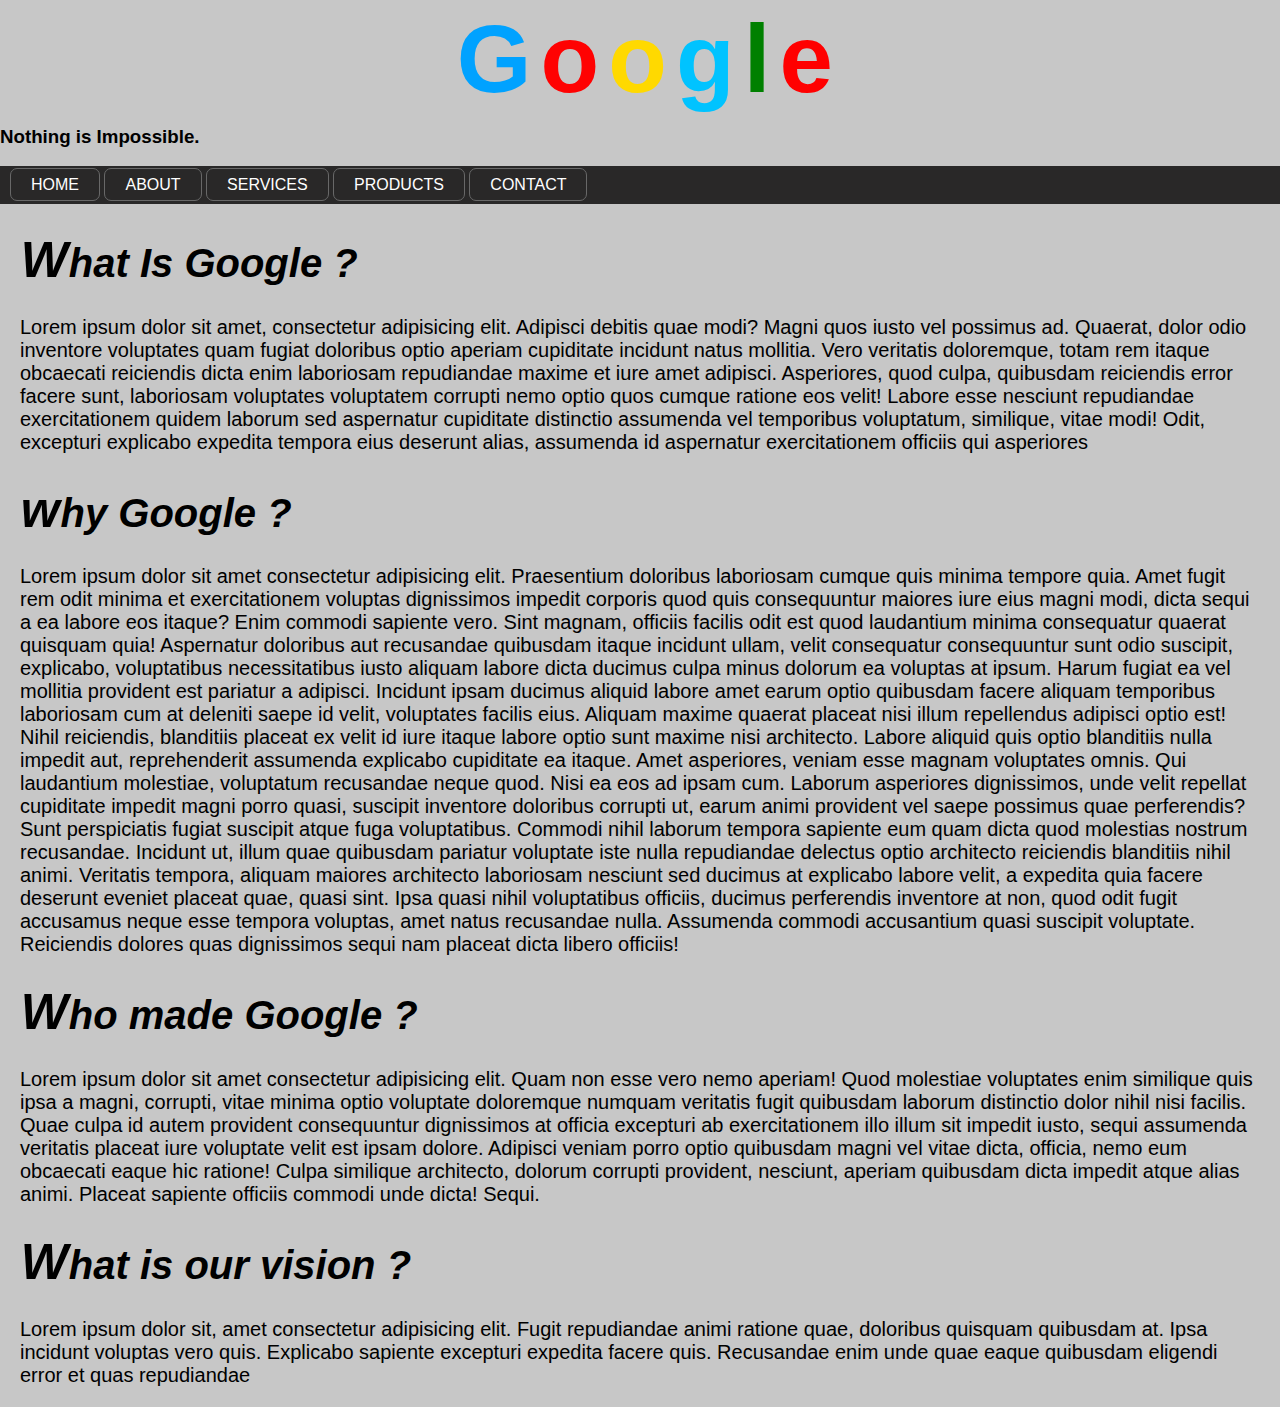
<file: about.html>
<!DOCTYPE html>
<html lang="en">
<head>
    <meta charset="UTF-8">
    <meta name="viewport" content="width=device-width, initial-scale=1.0">
    <title>Google India About Page</title>
    <link rel="stylesheet" href="main.css">
</head>
<body>
    <div class="google">
        <h1 aria-label="Google">
            <span id="G">G</span>
            <span id="O">o</span>
            <span id="o">o</span>
            <span id="g">g</span>
            <span id="l">l</span>
            <span id="e">e</span>
        </h1>
    </div>
    <h3>Nothing is Impossible.</h3>
    <nav class="nav">
        <ul">
            <li><a href="homepage.html">HOME</li></a>
            <li><a href="about.html">ABOUT</li></a>
            <li><a href="#">SERVICES</li></a>
            <li><a href="#">PRODUCTS</li></a>
            <li><a href="#">CONTACT</li></a>
        </ul>        
    </nav>

    <div class="txtbdy">

        <div >
            <h1>What Is Google ?</h1>
            <p>Lorem ipsum dolor sit amet, consectetur adipisicing elit. Adipisci debitis quae modi? Magni quos iusto vel possimus ad. Quaerat, dolor odio inventore voluptates quam fugiat doloribus optio aperiam cupiditate incidunt natus mollitia. Vero veritatis doloremque, totam rem itaque obcaecati reiciendis dicta enim laboriosam repudiandae maxime et iure amet adipisci. Asperiores, quod culpa, quibusdam reiciendis error facere sunt, laboriosam voluptates voluptatem corrupti nemo optio quos cumque ratione eos velit! Labore esse nesciunt repudiandae exercitationem quidem laborum sed aspernatur cupiditate distinctio assumenda vel temporibus voluptatum, similique, vitae modi! Odit, excepturi explicabo expedita tempora eius deserunt alias, assumenda id aspernatur exercitationem officiis qui asperiores </p>
        </div>
        <div>
            <h1>why Google ?</h1>
            <p>Lorem ipsum dolor sit amet consectetur adipisicing elit. Praesentium doloribus laboriosam cumque quis minima tempore quia. Amet fugit rem odit minima et exercitationem voluptas dignissimos impedit corporis quod quis consequuntur maiores iure eius magni modi, dicta sequi a ea labore eos itaque? Enim commodi sapiente vero. Sint magnam, officiis facilis odit est quod laudantium minima consequatur quaerat quisquam quia! Aspernatur doloribus aut recusandae quibusdam itaque incidunt ullam, velit consequatur consequuntur sunt odio suscipit, explicabo, voluptatibus necessitatibus iusto aliquam labore dicta ducimus culpa minus dolorum ea voluptas at ipsum. Harum fugiat ea vel mollitia provident est pariatur a adipisci. Incidunt ipsam ducimus aliquid labore amet earum optio quibusdam facere aliquam temporibus laboriosam cum at deleniti saepe id velit, voluptates facilis eius. Aliquam maxime quaerat placeat nisi illum repellendus adipisci optio est! Nihil reiciendis, blanditiis placeat ex velit id iure itaque labore optio sunt maxime nisi architecto. Labore aliquid quis optio blanditiis nulla impedit aut, reprehenderit assumenda explicabo cupiditate ea itaque. Amet asperiores, veniam esse magnam voluptates omnis. Qui laudantium molestiae, voluptatum recusandae neque quod. Nisi ea eos ad ipsam cum. Laborum asperiores dignissimos, unde velit repellat cupiditate impedit magni porro quasi, suscipit inventore doloribus corrupti ut, earum animi provident vel saepe possimus quae perferendis? Sunt perspiciatis fugiat suscipit atque fuga voluptatibus. Commodi nihil laborum tempora sapiente eum quam dicta quod molestias nostrum recusandae. Incidunt ut, illum quae quibusdam pariatur voluptate iste nulla repudiandae delectus optio architecto reiciendis blanditiis nihil animi. Veritatis tempora, aliquam maiores architecto laboriosam nesciunt sed ducimus at explicabo labore velit, a expedita quia facere deserunt eveniet placeat quae, quasi sint. Ipsa quasi nihil voluptatibus officiis, ducimus perferendis inventore at non, quod odit fugit accusamus neque esse tempora voluptas, amet natus recusandae nulla. Assumenda commodi accusantium quasi suscipit voluptate. Reiciendis dolores quas dignissimos sequi nam placeat dicta libero officiis!</p>
        </div>
        <div>
            <h1>Who made Google ?</h1>
            <p>Lorem ipsum dolor sit amet consectetur adipisicing elit. Quam non esse vero nemo aperiam! Quod molestiae voluptates enim similique quis ipsa a magni, corrupti, vitae minima optio voluptate doloremque numquam veritatis fugit quibusdam laborum distinctio dolor nihil nisi facilis. Quae culpa id autem provident consequuntur dignissimos at officia excepturi ab exercitationem illo illum sit impedit iusto, sequi assumenda veritatis placeat iure voluptate velit est ipsam dolore. Adipisci veniam porro optio quibusdam magni vel vitae dicta, officia, nemo eum obcaecati eaque hic ratione! Culpa similique architecto, dolorum corrupti provident, nesciunt, aperiam quibusdam dicta impedit atque alias animi. Placeat sapiente officiis commodi unde dicta! Sequi.</p>
        </div>
        <div>
            <h1>What is our vision ?</h1>
            <p>Lorem ipsum dolor sit, amet consectetur adipisicing elit. Fugit repudiandae animi ratione quae, doloribus quisquam quibusdam at. Ipsa incidunt voluptas vero quis. Explicabo sapiente excepturi expedita facere quis. Recusandae enim unde quae eaque quibusdam eligendi error et quas repudiandae <aliquam class=""></aliquam></p>
        </div>
    </div>
</body>
</html>
</file>
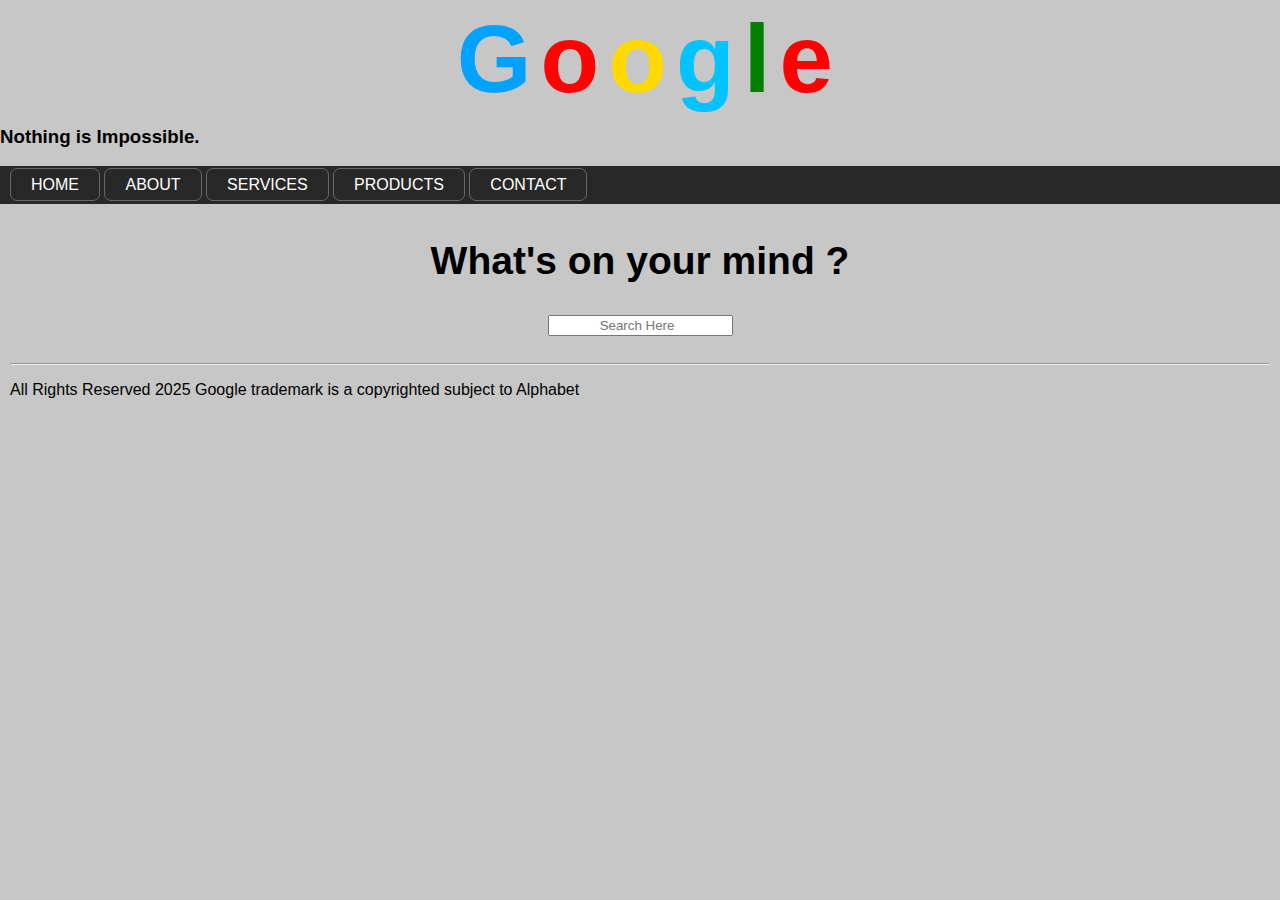
<file: homepage.html>
<!DOCTYPE html>
<html lang="en">
<head>
    <meta charset="UTF-8">
    <meta name="viewport" content="width=device-width, initial-scale=1.0">
    <title>Google India</title>
    <link rel="stylesheet" href="main.css">
</head>
<body>
    <div class="google">
        <h1 aria-label="Google">
            <span id="G">G</span>
            <span id="O">o</span>
            <span id="o">o</span>
            <span id="g">g</span>
            <span id="l">l</span>
            <span id="e">e</span>
        </h1>
    </div>
    <h3>Nothing is Impossible.</h3>
    <nav class="nav">
        <ul">
            <li><a href="#">HOME</li></a>
            <li><a href="about.html">ABOUT</li></a>
            <li><a href="#">SERVICES</li></a>
            <li><a href="#">PRODUCTS</li></a>
            <li><a href="#">CONTACT</li></a>
            
        </ul>        
    </nav>
    <div class="body">
        <div class="sbar">
            <h6>What's on your mind ?</h6>
            <div>
                <input type="comment" placeholder="             Search Here">
            </div>
        </div>
        <br>
        <hr>
       <p>All Rights Reserved 2025 
        Google trademark is a copyrighted subject to Alphabet 
       </p>

    </div>
    </body>
</html>
</file>
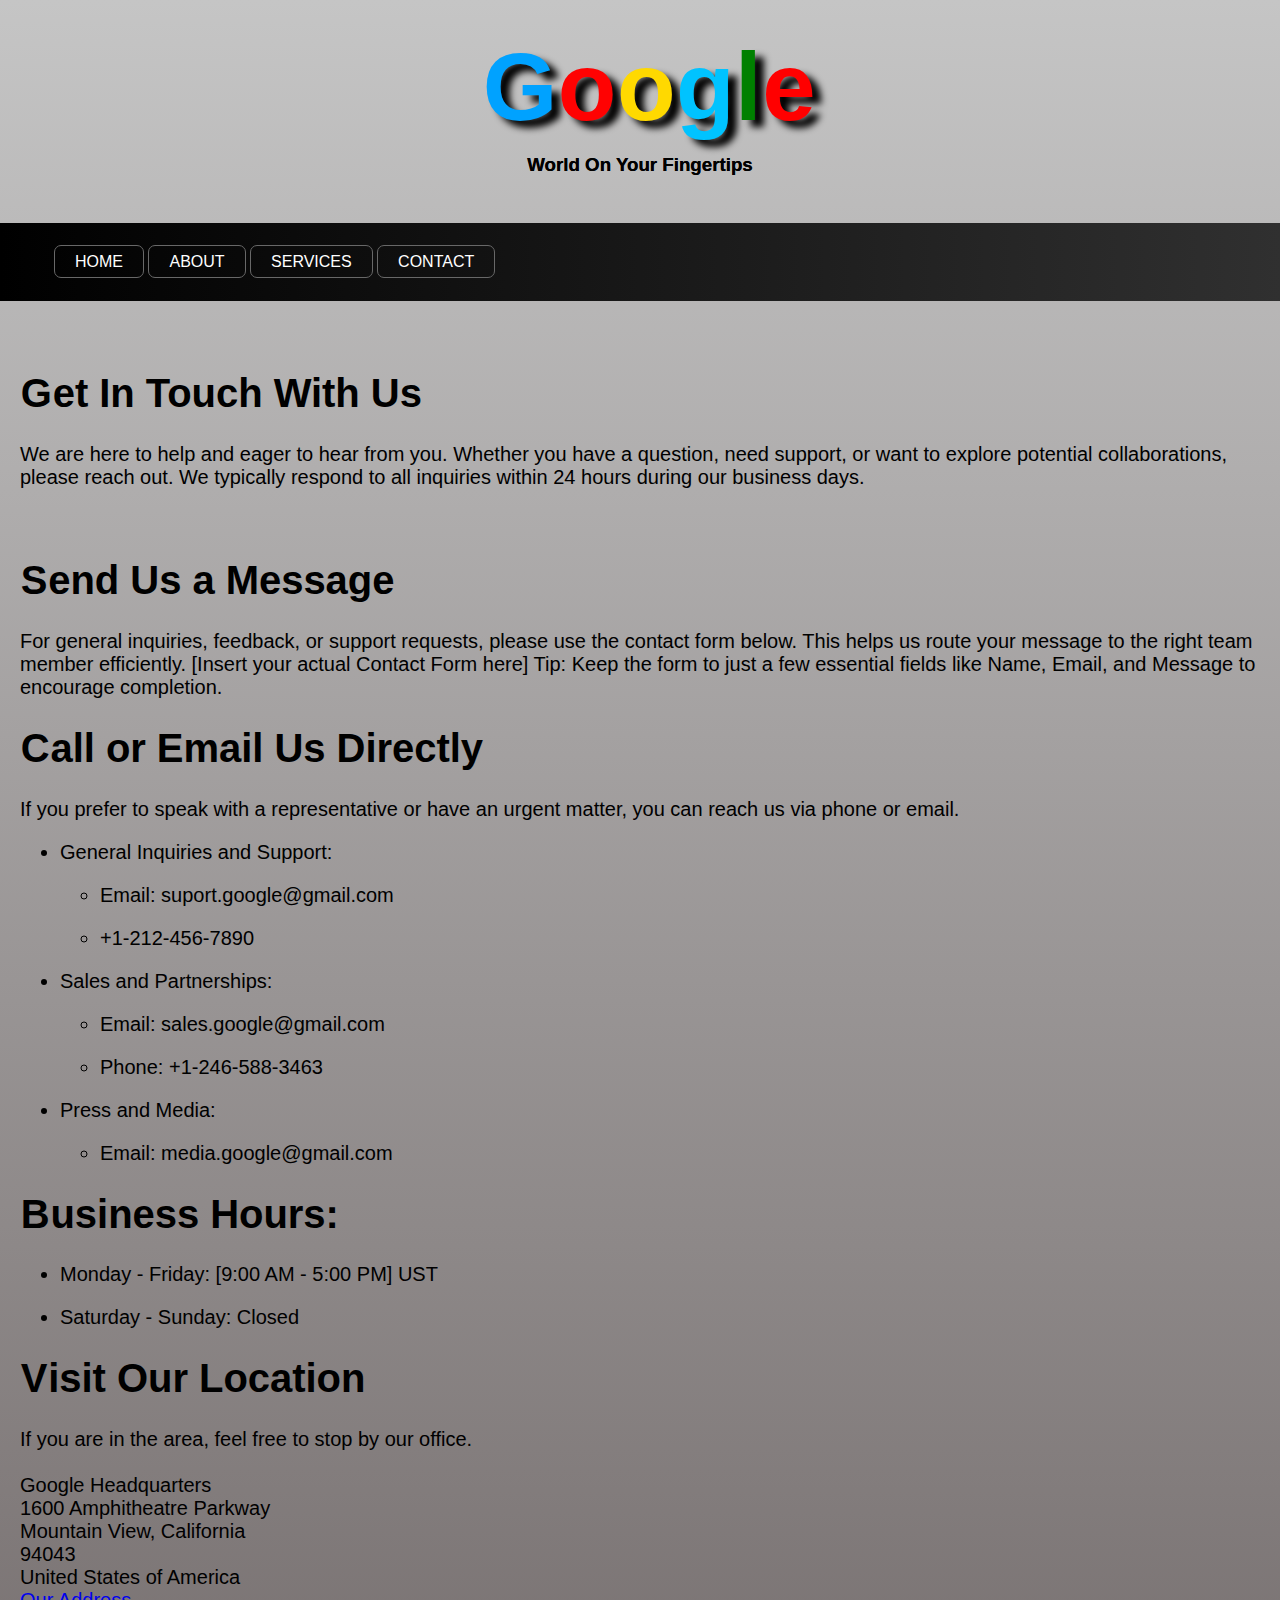
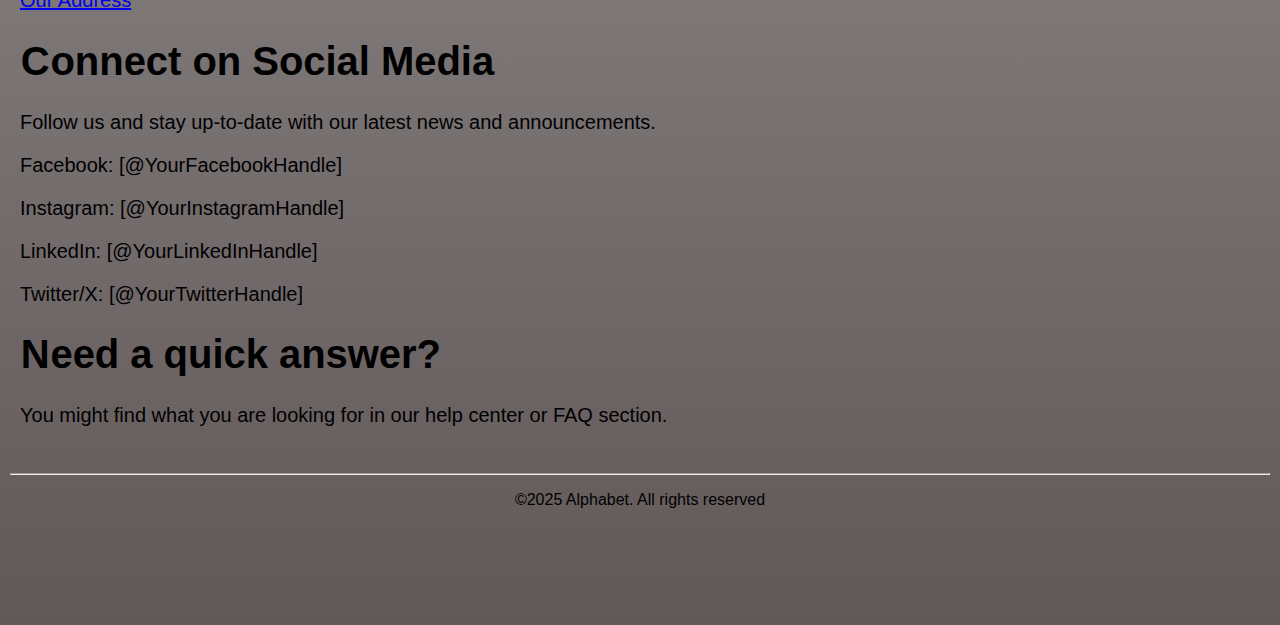
<file: Google/contact.html>
<!DOCTYPE html>
<html lang="en">
<head>
    <meta charset="UTF-8">
    <meta name="viewport" content="width=device-width, initial-scale=1.0">
    <title>Google India</title>
    <link rel="stylesheet" href="main.css">
    <link rel="preconnect" href="https://fonts.googleapis.com">
    <link rel="preconnect" href="https://fonts.gstatic.com" crossorigin>
    <link href="https://fonts.googleapis.com/css2?family=Baloo+Bhai+2:wght@400..800&family=Lexend+Mega:wght@100..900&display=swap" rel="stylesheet">
</head>
<body>
    <div class="google">
        <h1 class="googleltr">
            <span id="G">G</span>
            <span id="O">o</span>
            <span id="o">o</span>
            <span id="g">g</span>
            <span id="l">l</span>
            <span id="e">e</span>
        </h1>
        <h3>World On Your Fingertips</h3>
    </div>
    <nav class="nav">
        <ul class="navbox">
            <li><a href="#">HOME</li></a>
            <li><a href="about.html">ABOUT</li></a>
            <li><a href="services.html">SERVICES</li></a>
            <li><a href="contact.html">CONTACT</li></a>
        </ul>        
    </nav>
    
    
    <div class="txtbdy">
        <br>
        <h1>Get In Touch With Us</h1>
        <p>We are here to help and eager to hear from you. Whether you have a question, need support, or want to explore potential collaborations, please reach out. We typically respond to all inquiries within 24 hours during our business days.</p>
        <br>
        <h1>Send Us a Message</h1>
        <p>For general inquiries, feedback, or support requests, please use the contact form below. This helps us route your message to the right team member efficiently.
        [Insert your actual Contact Form here]
        Tip: Keep the form to just a few essential fields like Name, Email, and Message to encourage completion.</p>
        <h1>Call or Email Us Directly</h1>   
        <p>If you prefer to speak with a representative or have an urgent matter, you can reach us via phone or email.</p>
        <ul>
            <li>
                <p>General Inquiries and Support:</p>
                    <ul>
                    <li>
                        <p>Email: suport.google@gmail.com</p>
                    </li>
                    <li>
                        <p>+1-212-456-7890</p>
                    </li>
                </ul>
            </li>
            <li>
                <p>Sales and Partnerships:</p>
                <ul>
                    <li>
                        <p>Email: sales.google@gmail.com</p>
                    </li>
                    <li>
                        <p>Phone: +1-246-588-3463</p>
                    </li>
                </ul>
            </li>
            <li>
                <p> Press and Media:</p>
                <ul>
                    <li>
                        <p>Email: media.google@gmail.com</p>
                    </li>
                </ul>
            </li>
        </ul>
        <h1>Business Hours:</h1>
        <ul>
            <li>
                <p>Monday - Friday: [9:00 AM - 5:00 PM] UST</p>
            </li>
        </ul>
        <ul>
            <li>
                <p>Saturday - Sunday: Closed</p>
            </li>
        </ul>
        <h1>Visit Our Location</h1>
        <p>If you are in the area, feel free to stop by our office.
        <br>
        <br>
        Google Headquarters
        <br>
        1600 Amphitheatre Parkway 
        <br>
        Mountain View, California
        <br>
        94043
        <br>
        United States of America
        <br>
        <a href=" https://www.google.com/maps/search/?api=1&query=Googleplex+1600+Amphitheatre+Parkway,+Mountain+View,+CA+94043 " target="_blank">Our Address</a></p>
        
        <h1>Connect on Social Media</h1>
        <p>Follow us and stay up-to-date with our latest news and announcements.</p>
        <p>Facebook: [@YourFacebookHandle]</p>
        <p>Instagram: [@YourInstagramHandle]</p>
        <p>LinkedIn: [@YourLinkedInHandle]</p>
        <p>Twitter/X: [@YourTwitterHandle]</p>
        <h1>Need a quick answer?</h1>
        <p>You might find what you are looking for in our help center or FAQ section.
        </p>
        



    </div>
    <div class="cpyright">
        <br>
        <hr>
       <p>©2025 Alphabet. All rights reserved</p>   
       <br>
       <br>
       <br>
       <br>
       <br>
    </div>
    </body>
</html>
</file>
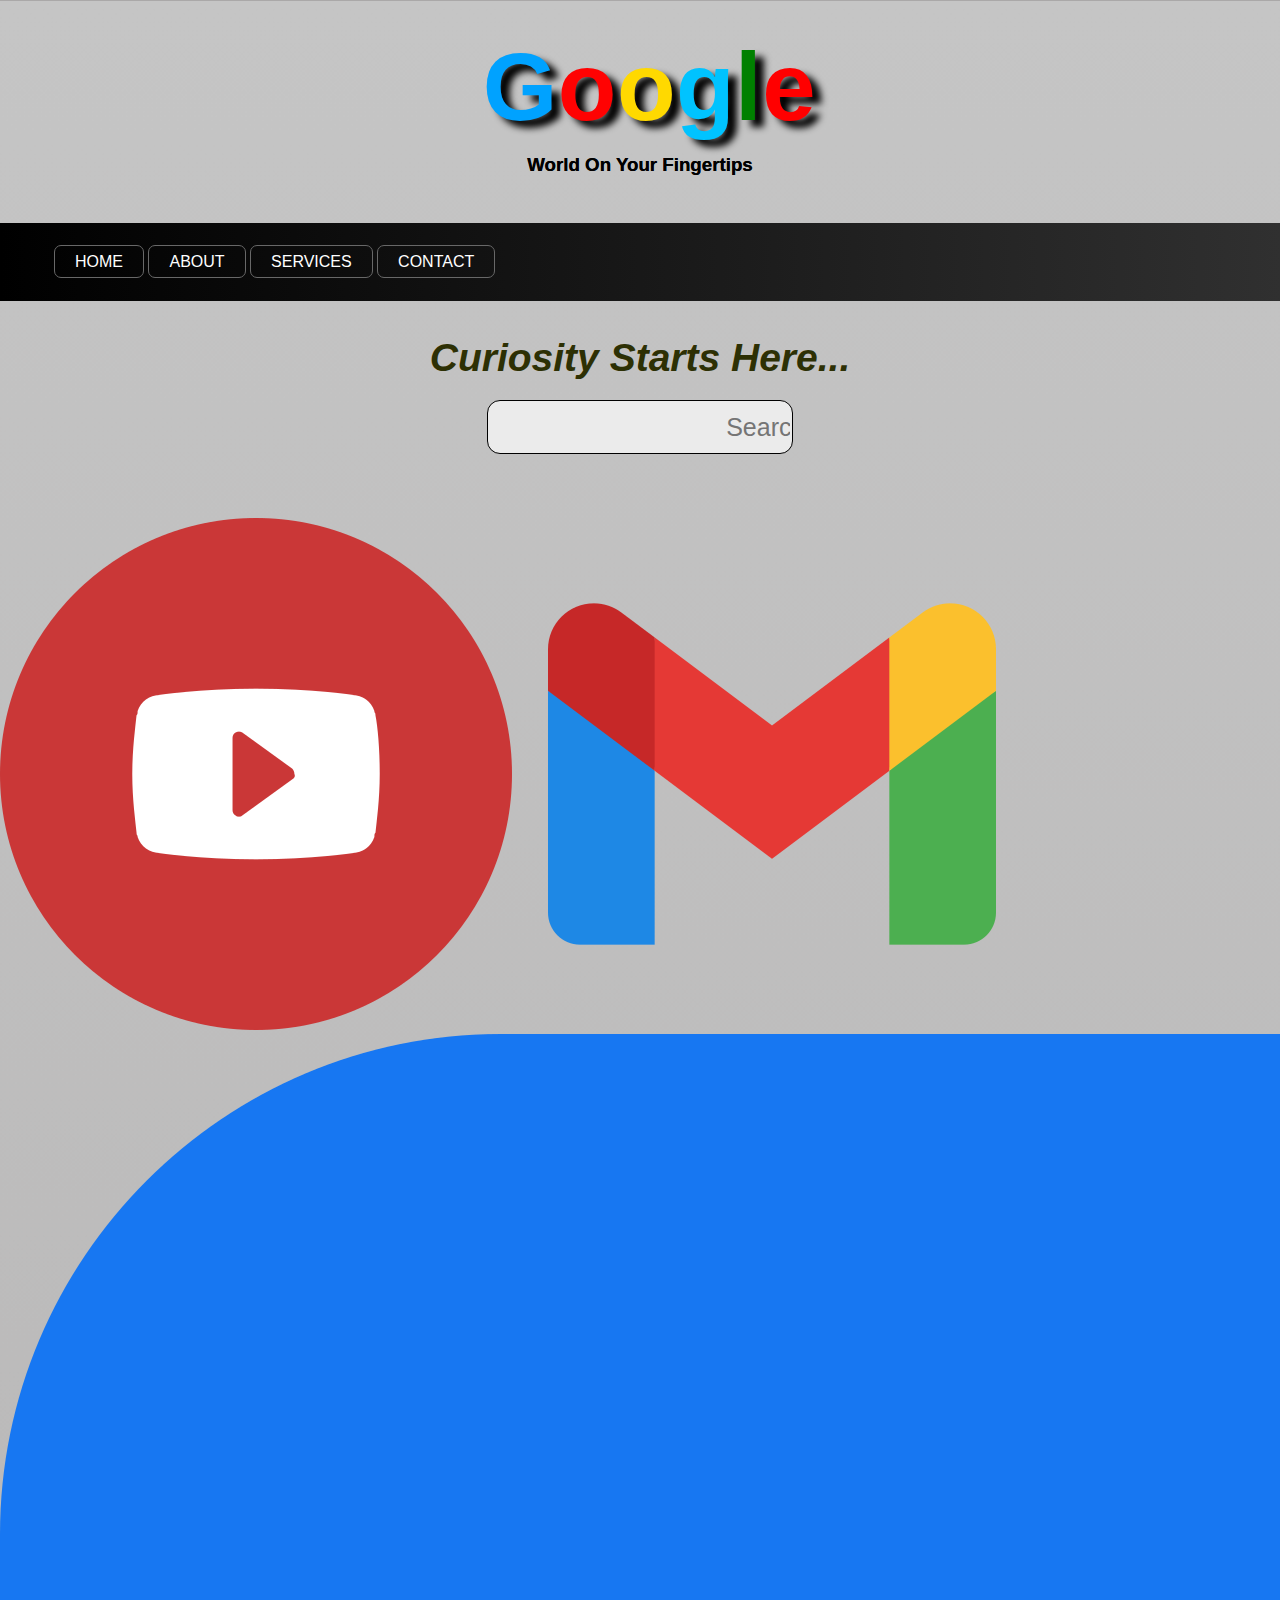
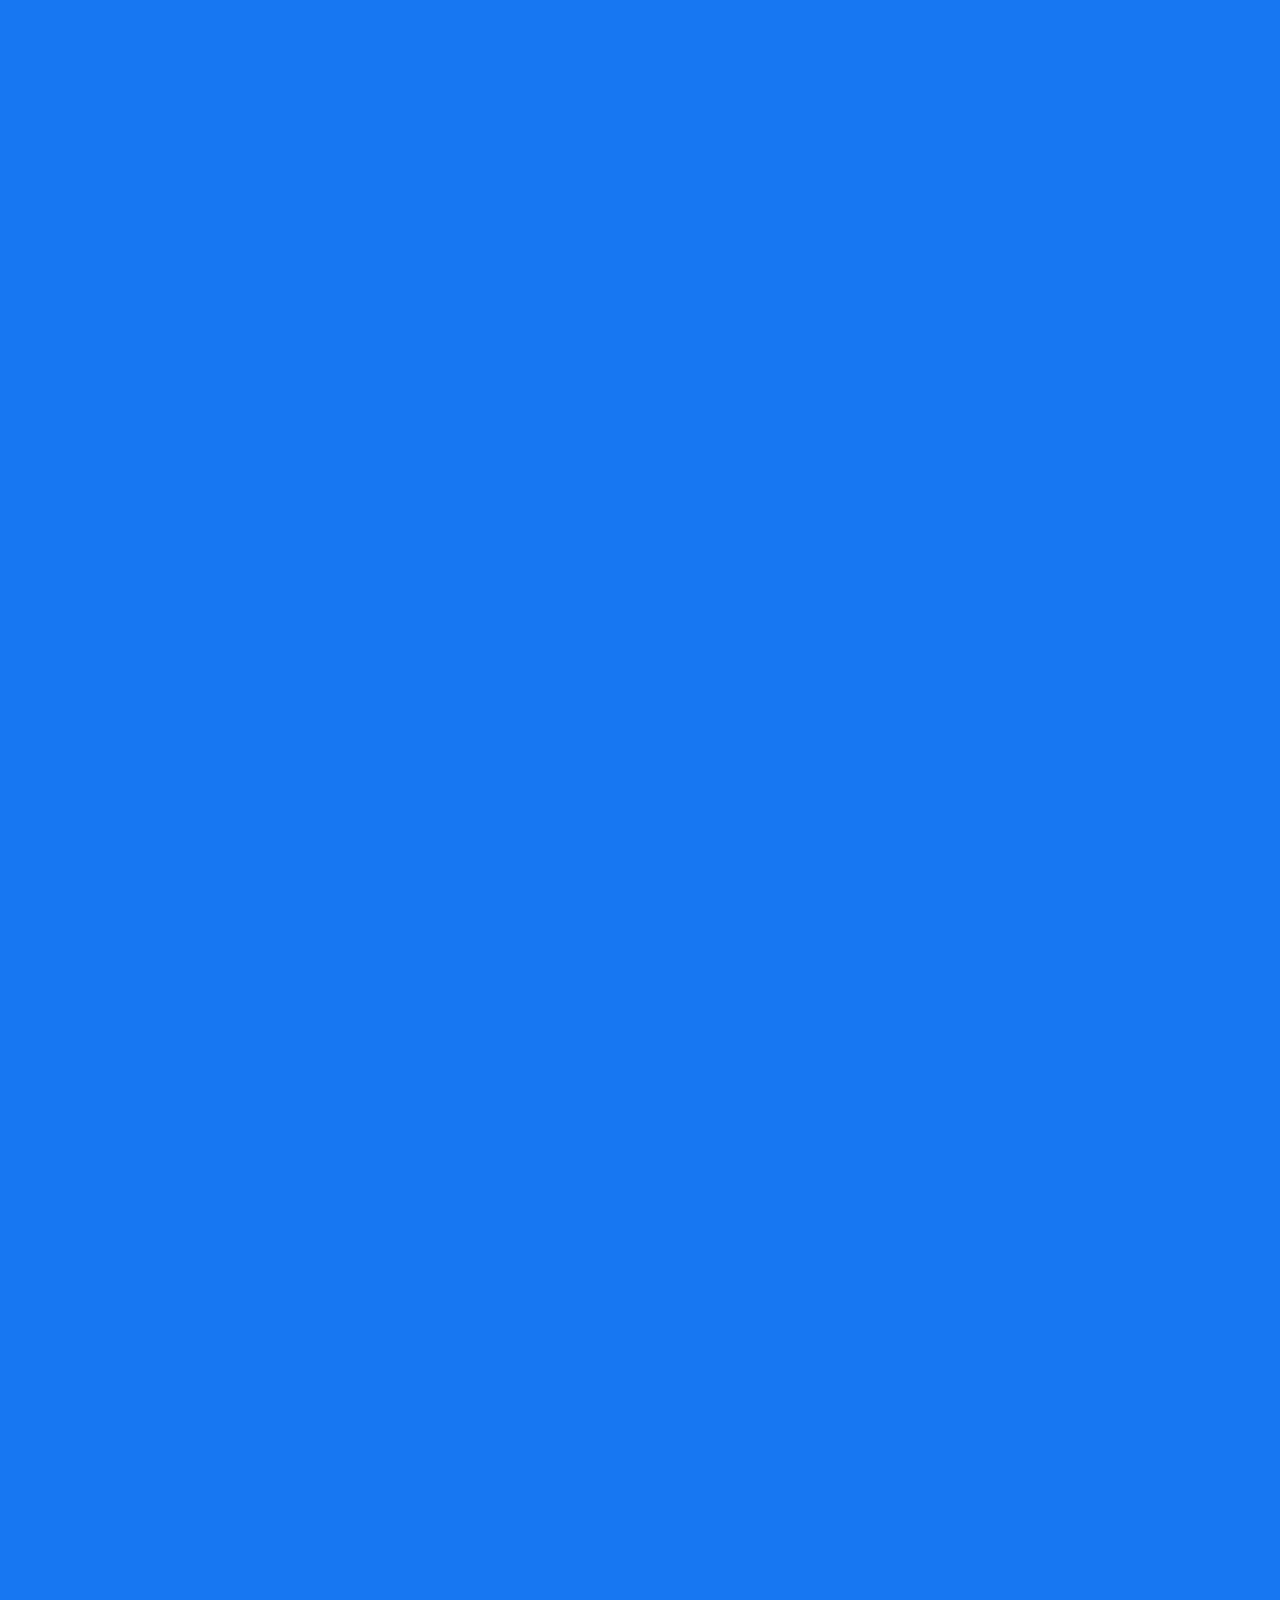
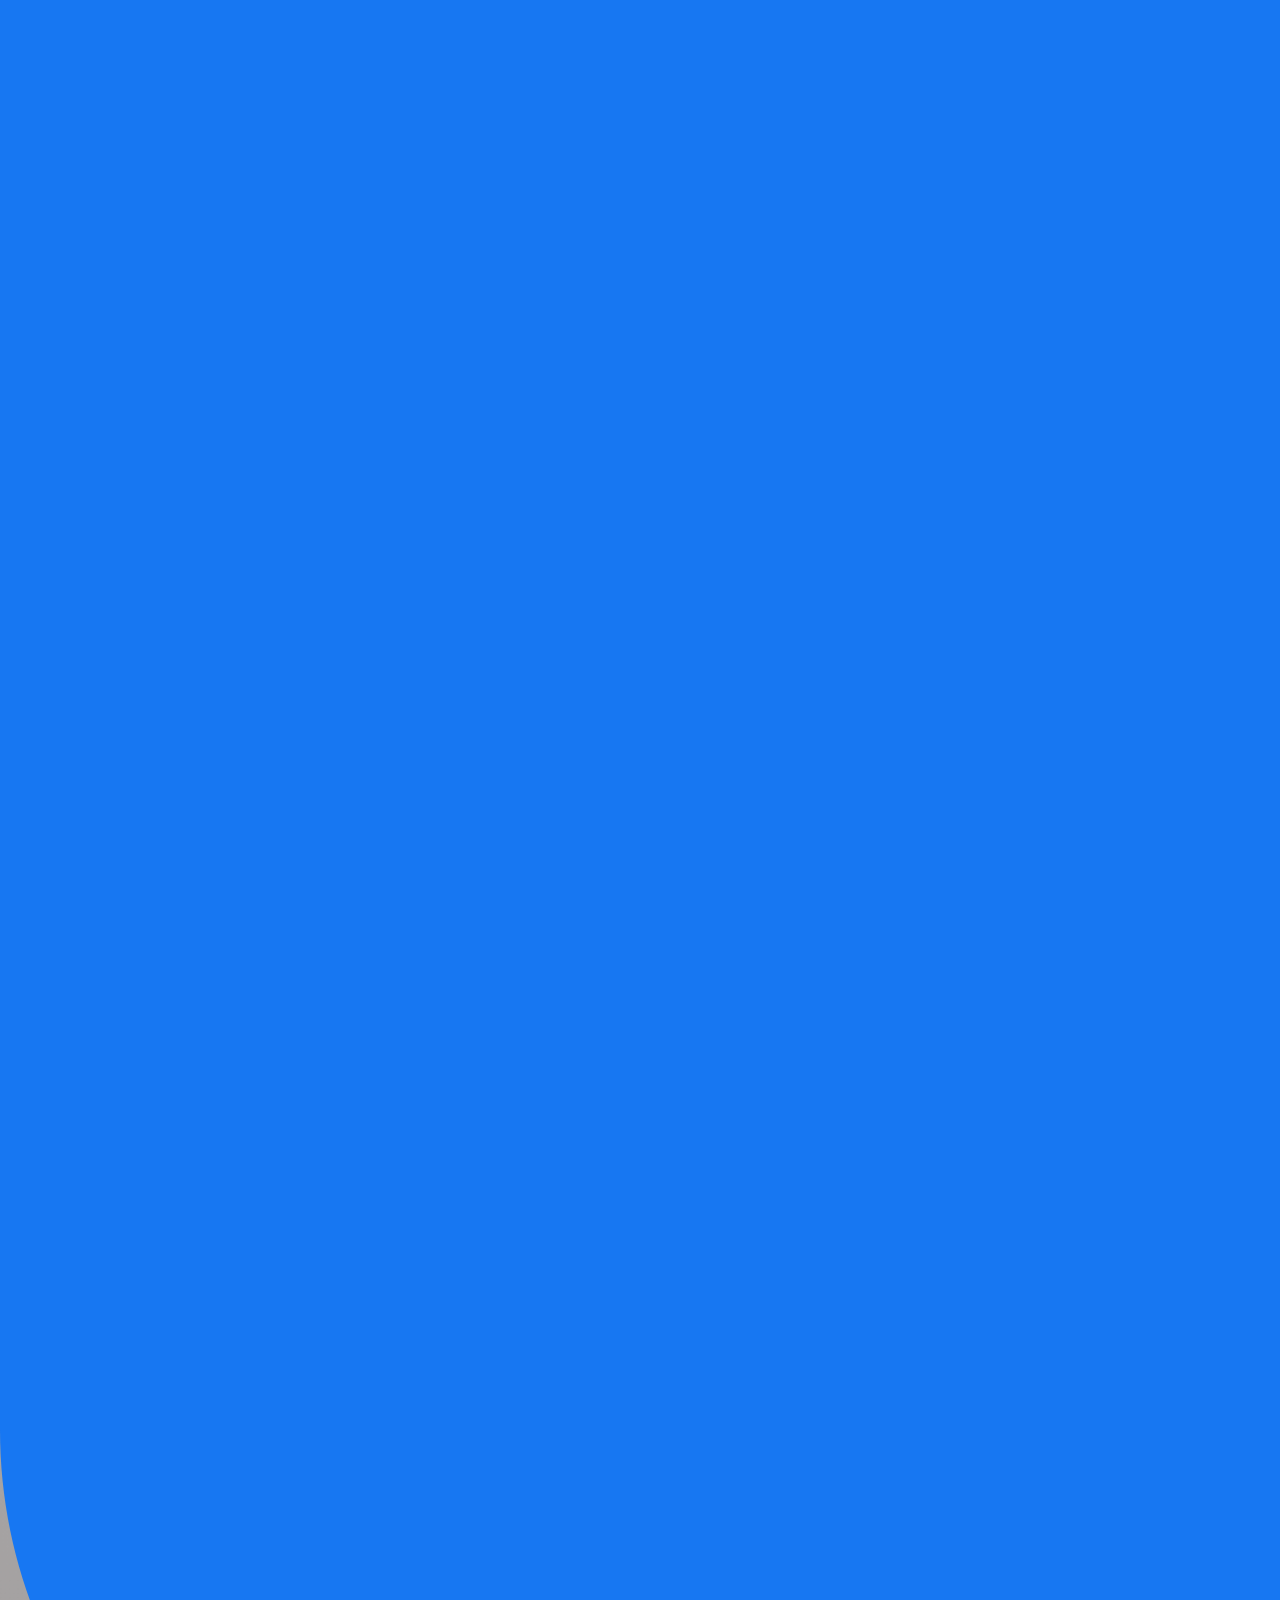
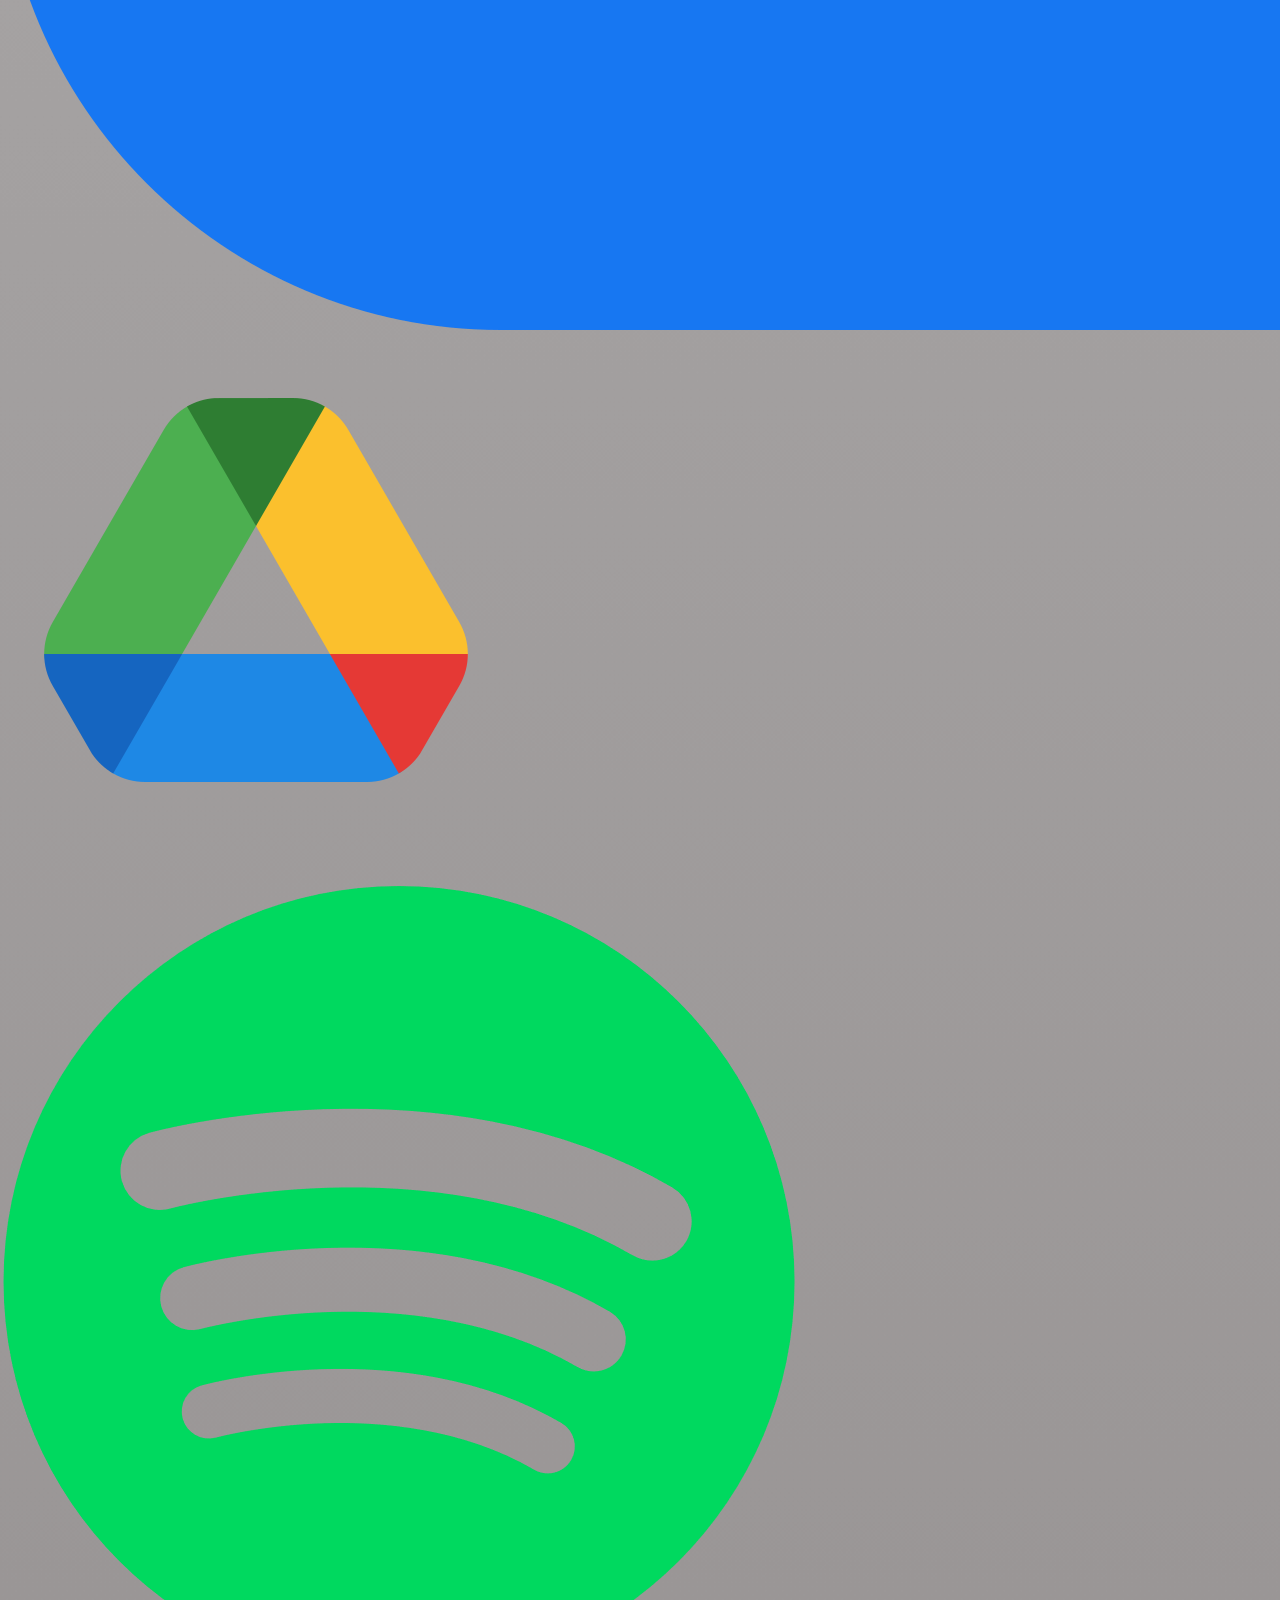
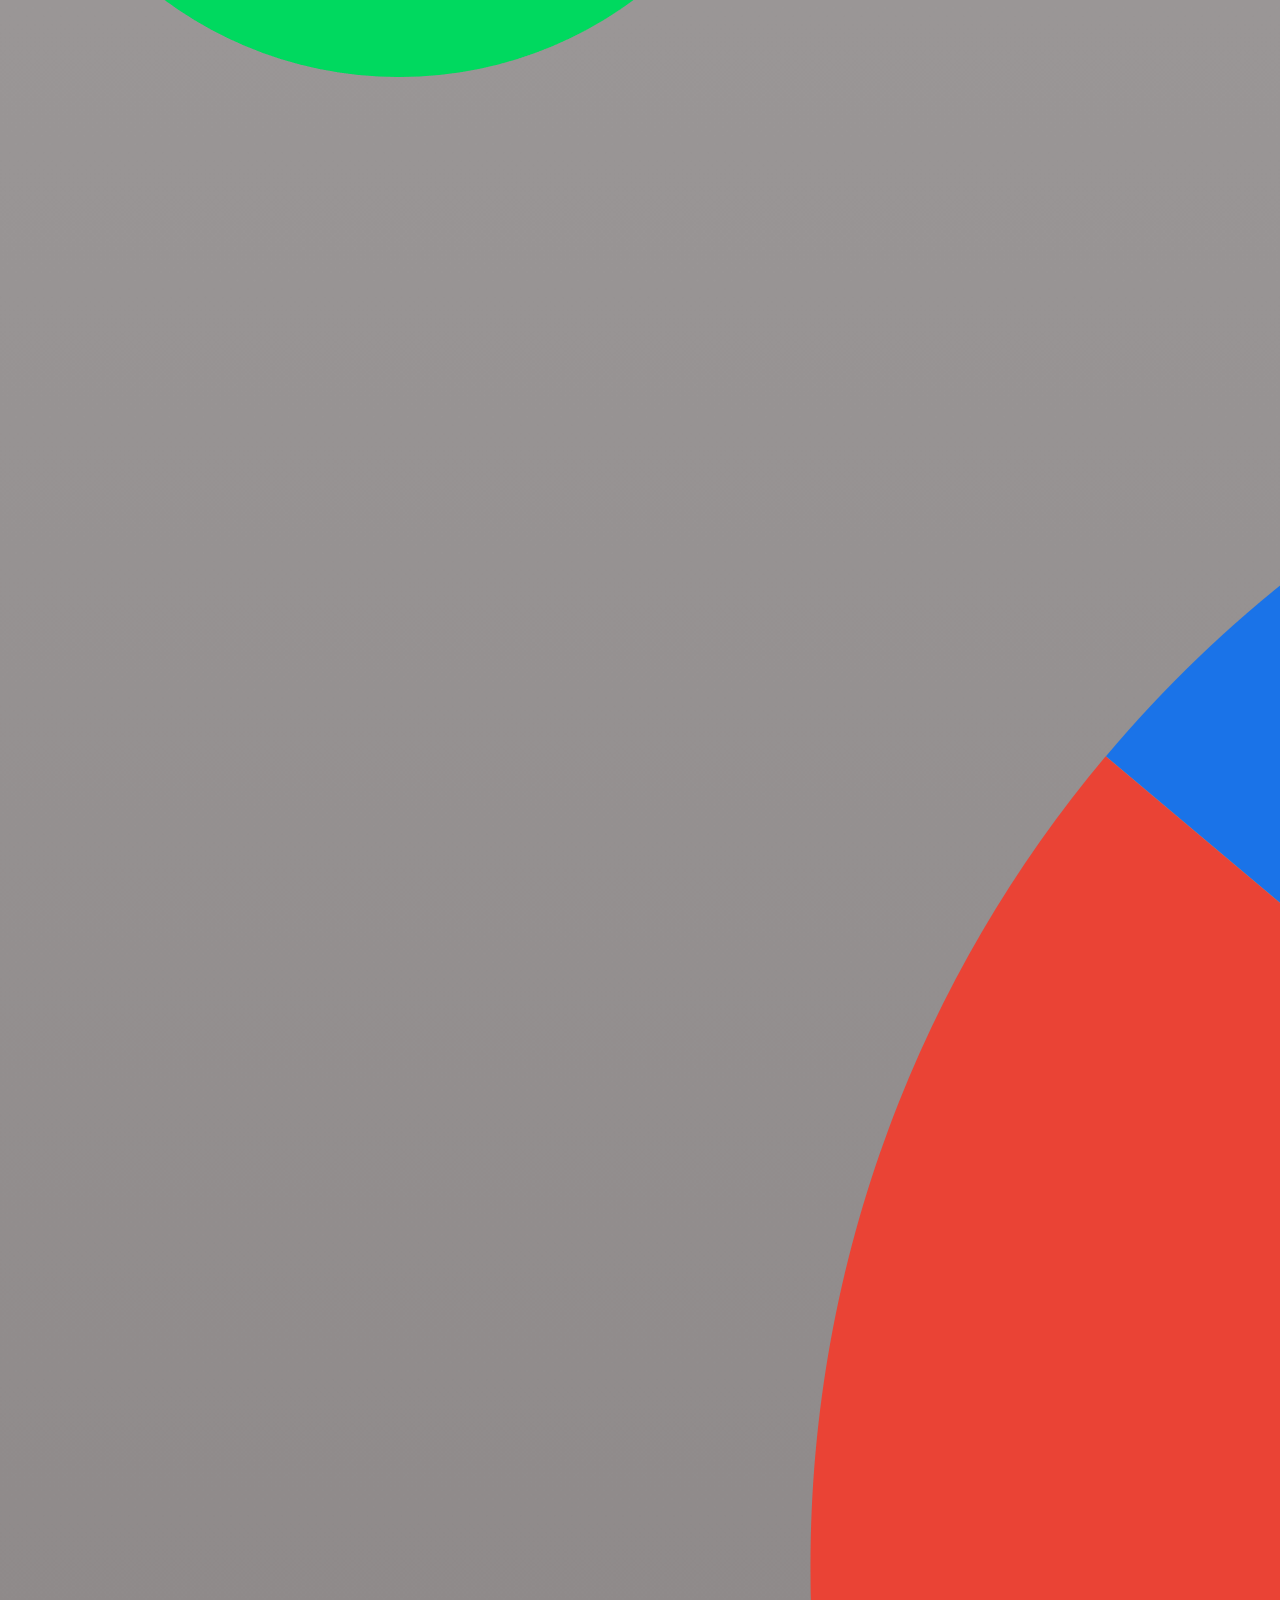
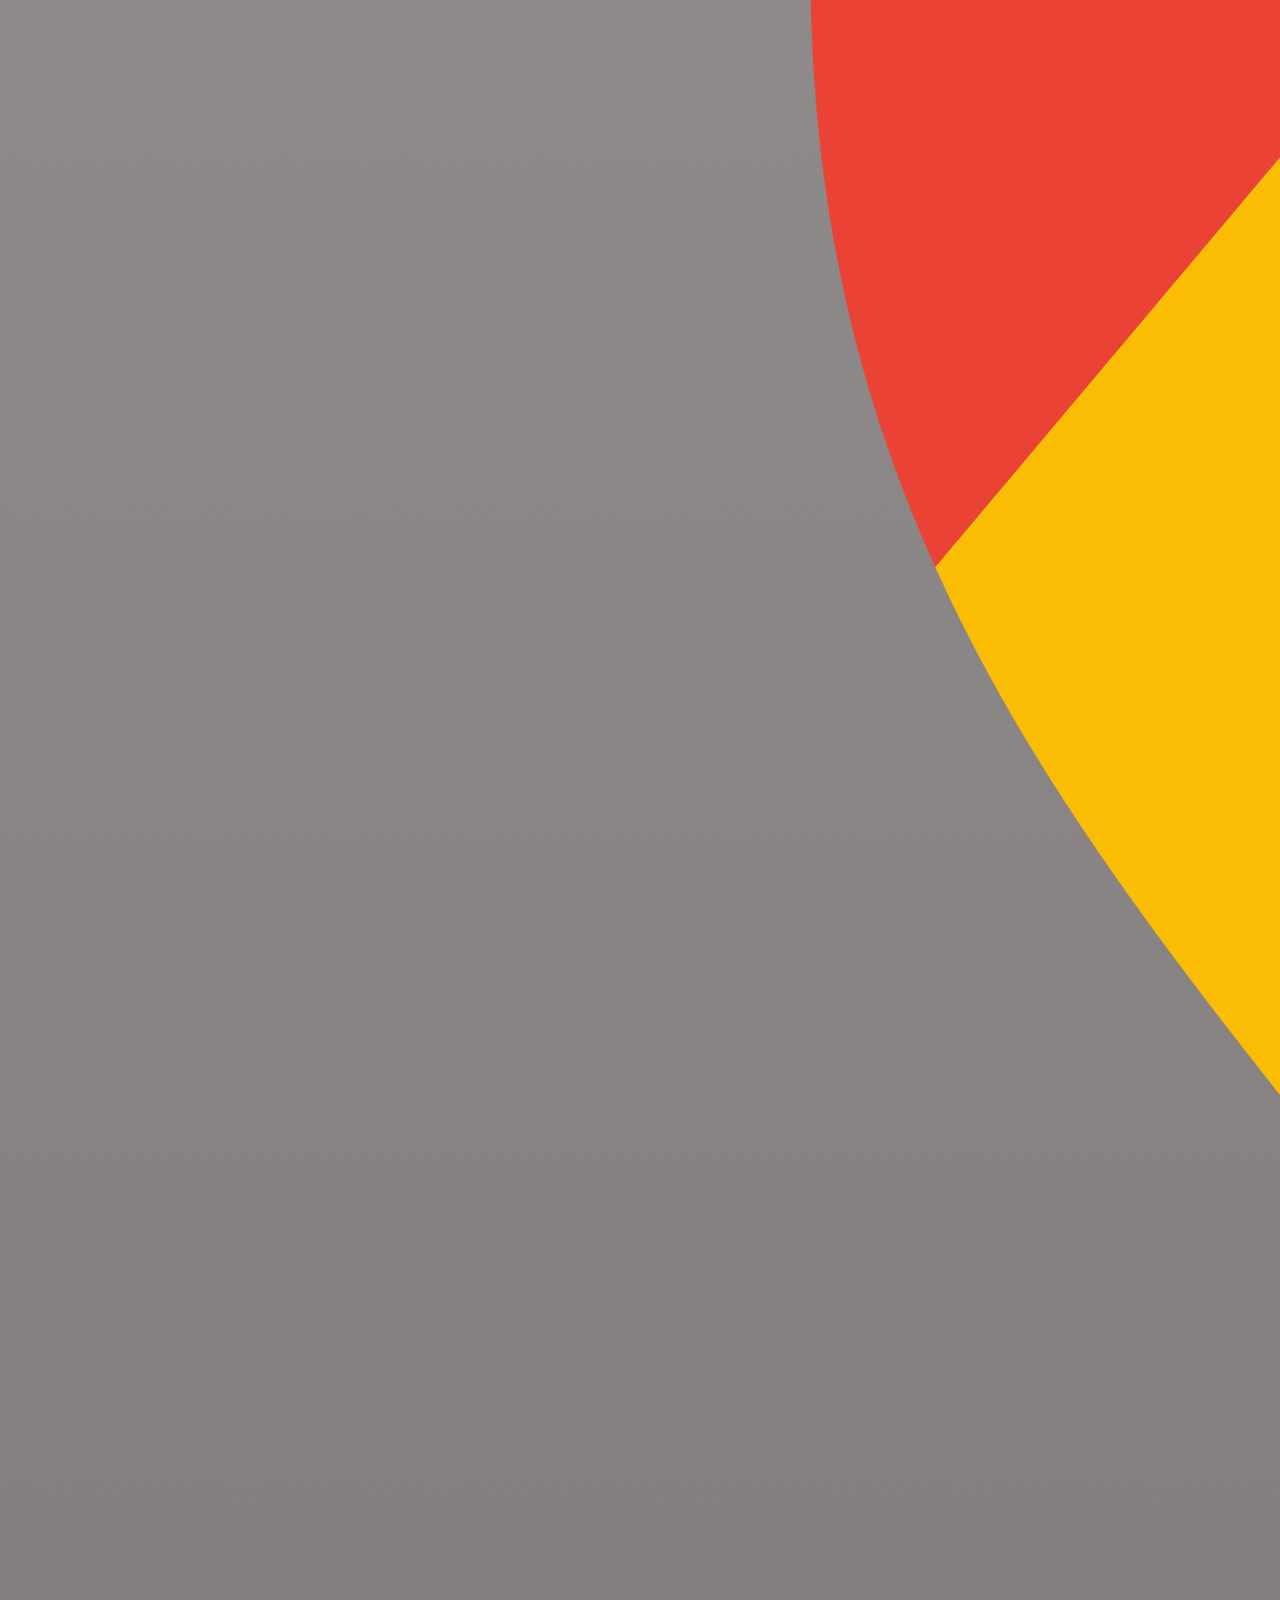
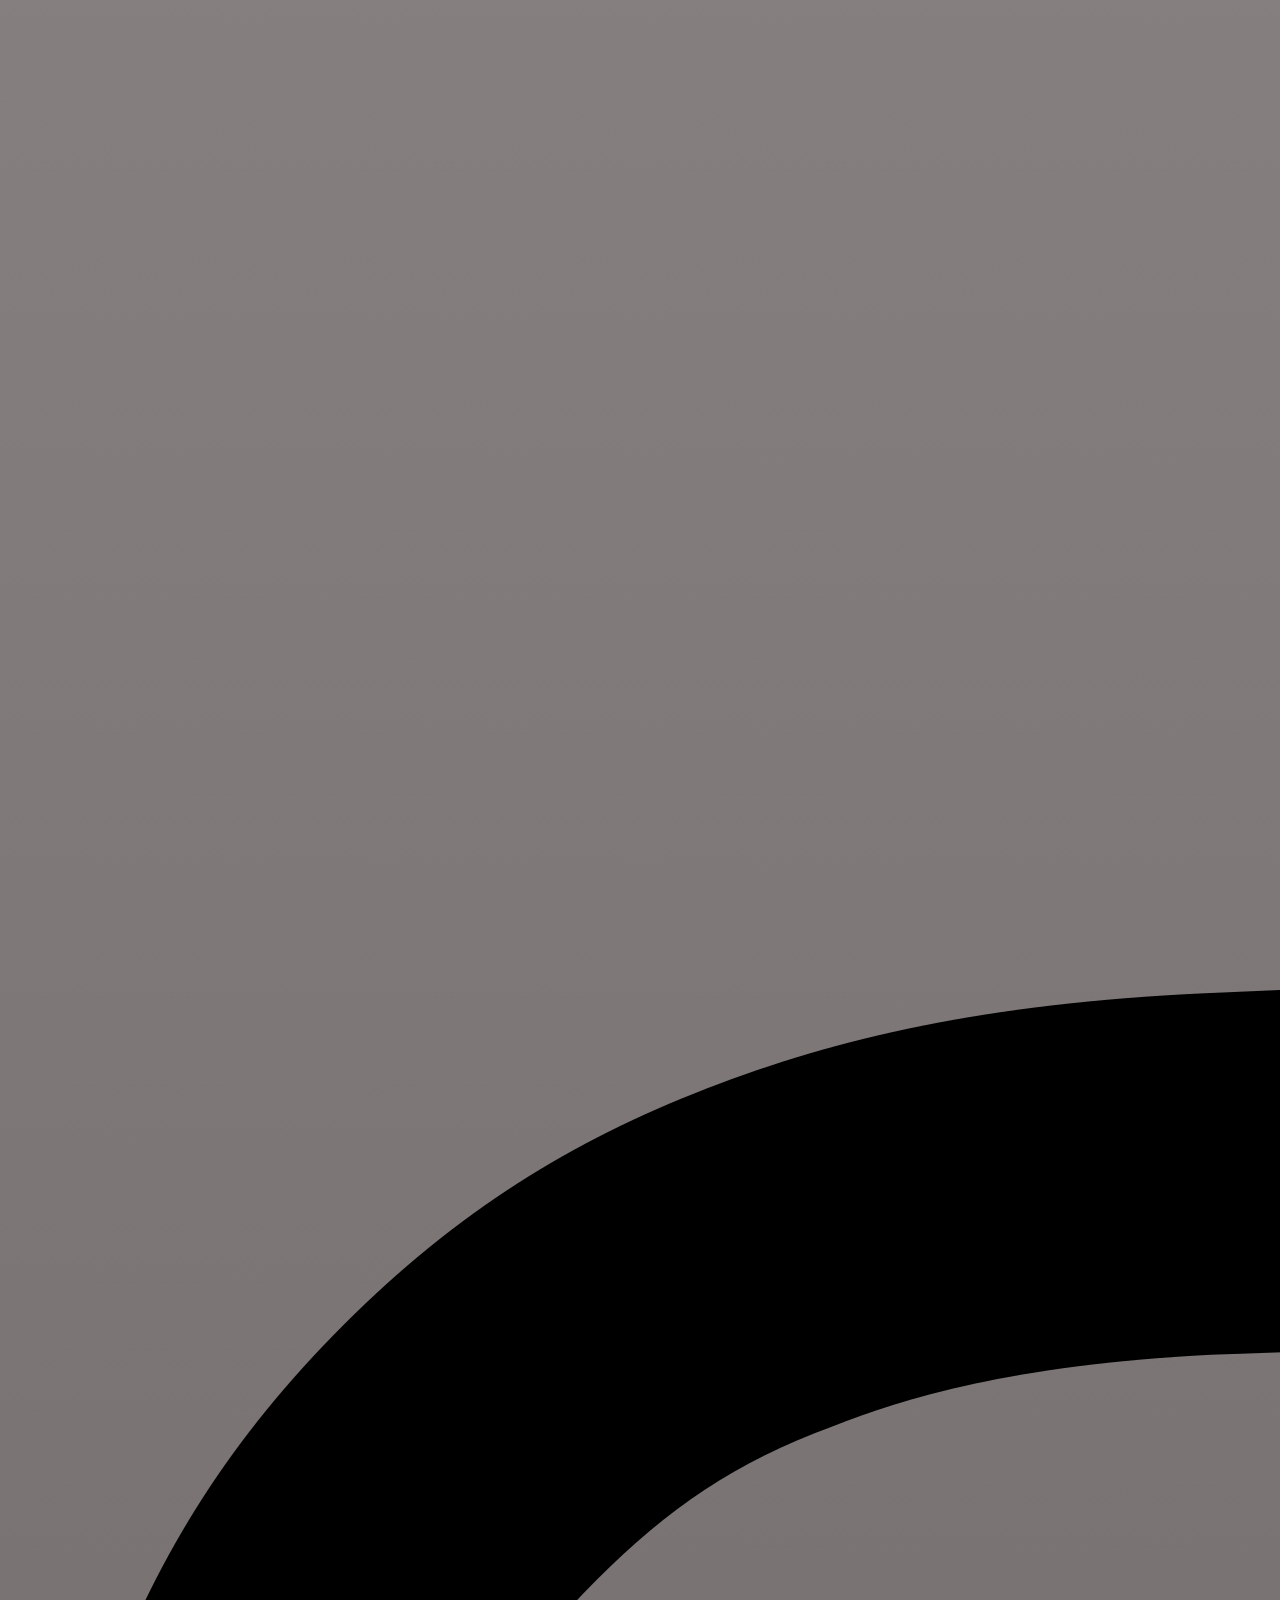
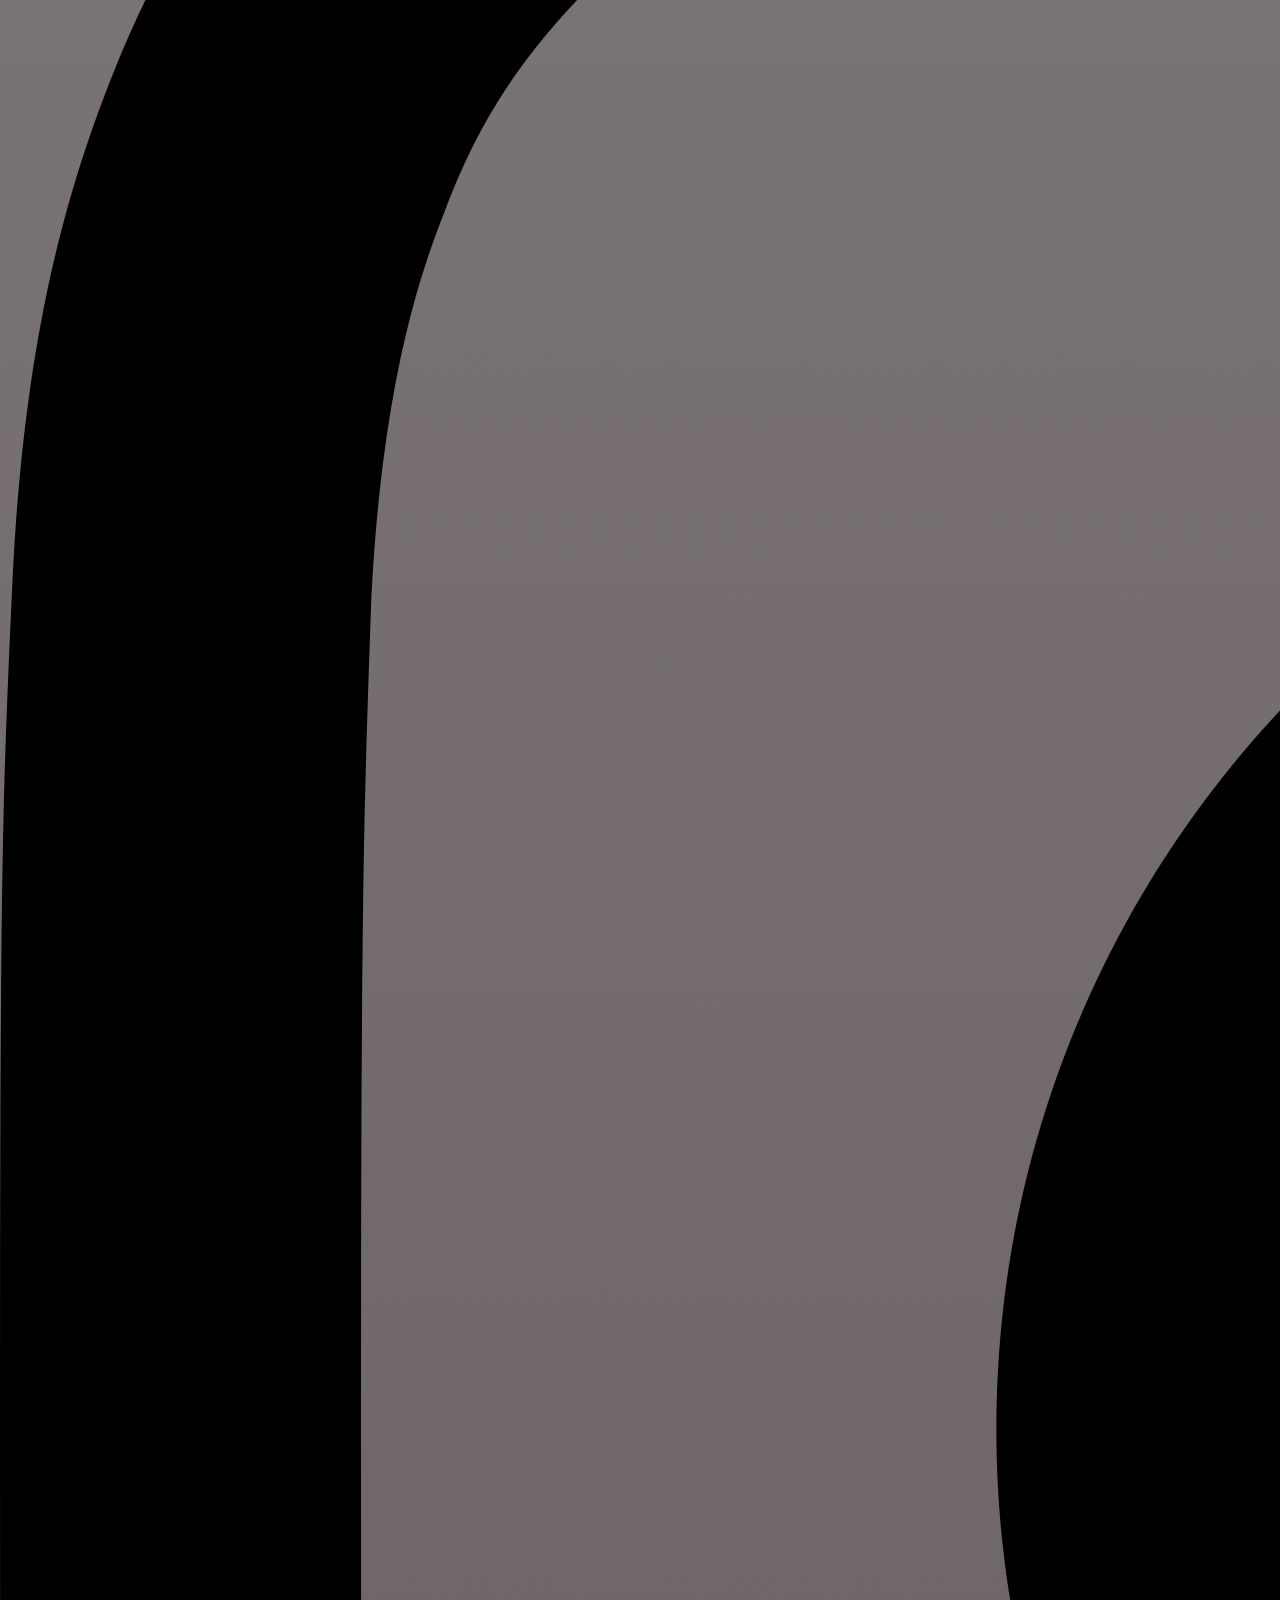
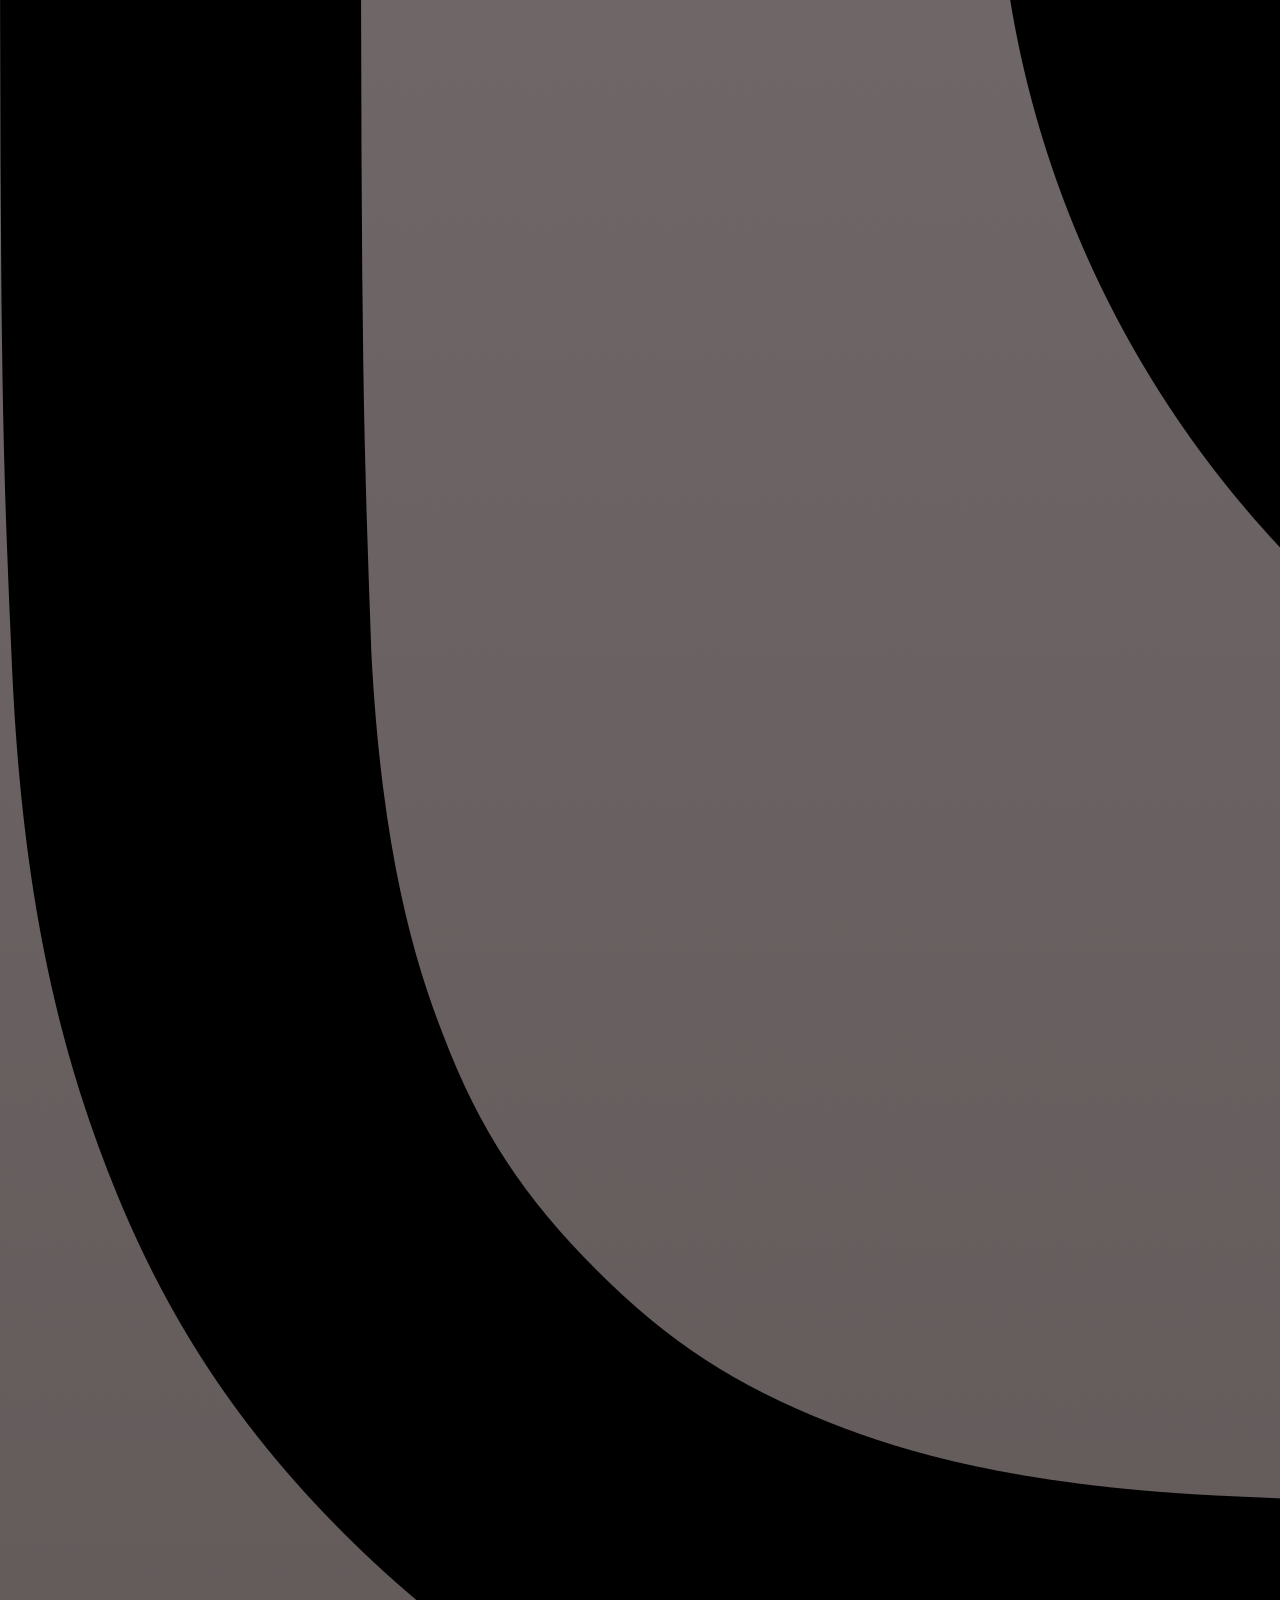
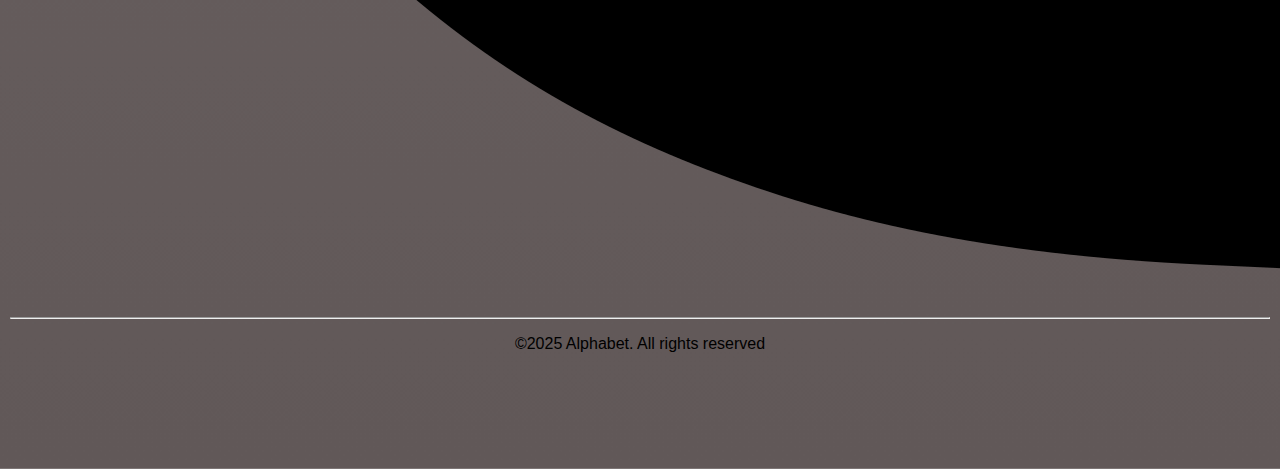
<file: Google/homepage.html>
<!DOCTYPE html>
<html lang="en">
<head>
    <meta charset="UTF-8">
    <meta name="viewport" content="width=device-width, initial-scale=1.0">
    <title>Google India</title>
    <link rel="stylesheet" href="main.css">
</head>
<body>
    <div class="google">
        <h1 class="googleltr">
            <span id="G">G</span>
            <span id="O">o</span>
            <span id="o">o</span>
            <span id="g">g</span>
            <span id="l">l</span>
            <span id="e">e</span>
        </h1>
        <h3>World On Your Fingertips</h3>
    </div>
    <nav class="nav">
        <ul>
            <li><a href="#">HOME</li></a>
            <li><a href="about.html">ABOUT</li></a>
            <li><a href="services.html">SERVICES</li></a>
            <li><a href="#">CONTACT</li></a>
        </ul>        
    </nav>
    <div class="body">
        <div class="sbar">
            <h6>Curiosity Starts Here...</h6>
            <div>
                <input type="comment" placeholder="                                  Search Here" class="searchbox">
            </div>
        </div>
    </div>
    <br>
    <br>
    <br>
    <div class="applogos">
        <a href="https://www.youtube.com"><img src="images/yt.png" alt="youtube" id="yt"></a>
        <a href="https://www.gmail.com"><img src="images/gmail.png" alt="Gmail" id="gmail"></a>
        <a href="https://facebook.com"><img src="images/fb.png" alt="Facebook" id="fb"></a>
        <img src="images/gdrive.png" alt="Gdrive" id="gdrive">
        <br>
        <br>
        <br>
        <img src="images/spotify.png" alt="spotify" id="spotify">
        <img src="images/maps.png" alt="maps" id="maps">
        <img src="images/insta.png" alt="insta" id="insta">
    </div>
    






    <div class="cpyright">
        <br>
        <hr>
       <p>©2025 Alphabet. All rights reserved</p>   
       <br>
       <br>
       <br>
       <br>
       <br>
    </div>
    </body>
</html>
</file>
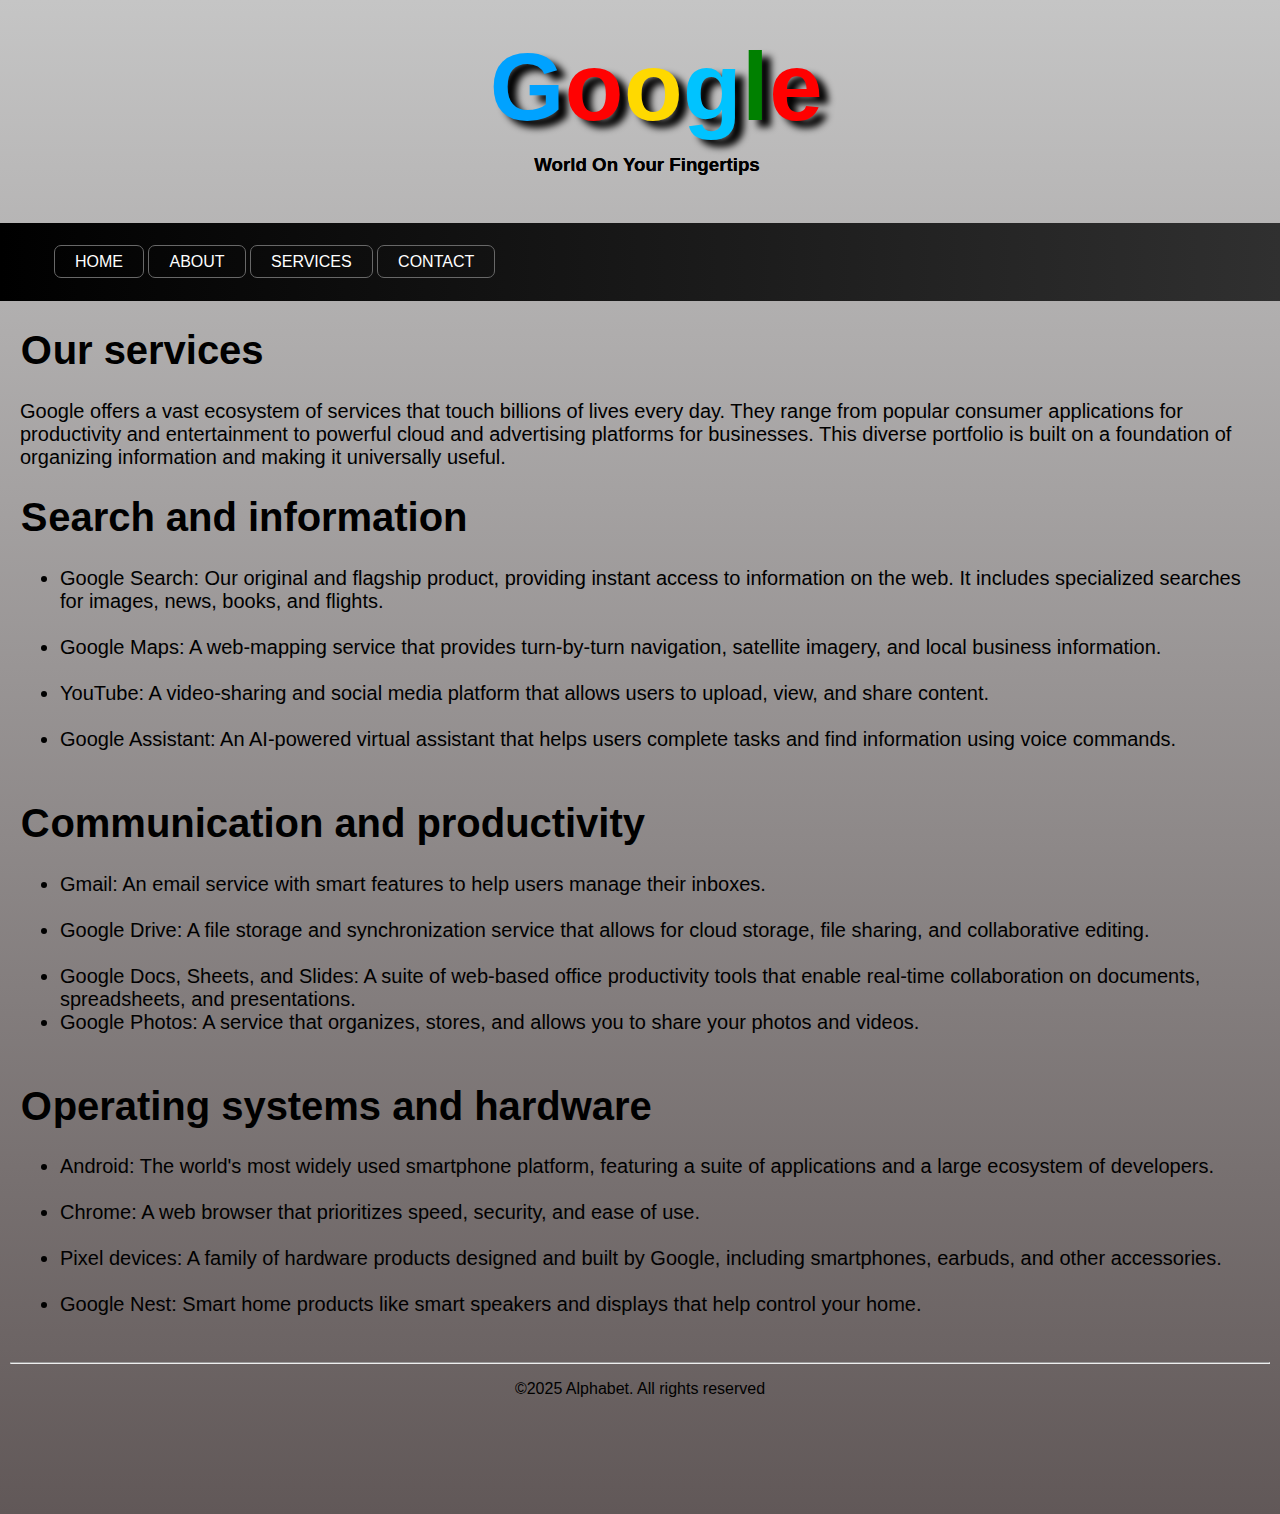
<file: Google/services.html>
<!DOCTYPE html>
<html lang="en">
<head>
    <meta charset="UTF-8">
    <meta name="viewport" content="width=device-width, initial-scale=1.0">
     <link rel="stylesheet" href="main.css">
    <title>Google India Services</title>
</head>
<body>
    <div class="googlelogoaboutpage">
        <div class="google">
            <h1 class="googleltr">
                <span id="G">G</span>
                <span id="O">o</span>
                <span id="o">o</span>
                <span id="g">g</span>
                <span id="l">l</span>
                <span id="e">e</span>
            </h1>
            <h3>World On Your Fingertips</h3>
        </div>
    </div>
    <nav class="nav">
        <ul class="navbox">
            <li><a href="homepage.html">HOME</li></a>
            <li><a href="about.html">ABOUT</li></a>
            <li><a href="services.html">SERVICES</li></a>
            <li><a href="contact.html">CONTACT</li></a>
        </ul>        
    </nav>

    <div class="txtbdy">
        <h1>Our services</h1>
        <p>Google offers a vast ecosystem of services that touch billions of lives every day. They range from popular consumer applications for productivity and entertainment to powerful cloud and advertising platforms for businesses. This diverse portfolio is built on a foundation of organizing information and making it universally useful.</p>
        <h1>Search and information</h1>
        <ul>
            <li>
                Google Search: Our original and flagship product, providing instant access to information on the web. It includes specialized searches for images, news, books, and flights.
            </li>
            <br>
            <li>
                Google Maps: A web-mapping service that provides turn-by-turn navigation, satellite imagery, and local business information.
            </li>
            <br>
            <li>
                YouTube: A video-sharing and social media platform that allows users to upload, view, and share content.
            </li>
            <br>
            <li>
                Google Assistant: An AI-powered virtual assistant that helps users complete tasks and find information using voice commands.
            </li>
            <br>
        </ul>
        <h1>Communication and productivity</h1>
        <ul>
            <li>
                Gmail: An email service with smart features to help users manage their inboxes.
            </li>
            <br>
            <li>
                Google Drive: A file storage and synchronization service that allows for cloud storage, file sharing, and collaborative editing.
            </li>
            <br>
            <li>
                Google Docs, Sheets, and Slides: A suite of web-based office productivity tools that enable real-time collaboration on documents, spreadsheets, and presentations.
            </li>
            <li>
                Google Photos: A service that organizes, stores, and allows you to share your photos and videos.
            </li>
            <br>
        </ul>
        <h1>Operating systems and hardware</h1>
        <ul>
            <li>
                Android: The world's most widely used smartphone platform, featuring a suite of applications and a large ecosystem of developers.
            </li>
            <br>
            <li>
                Chrome: A web browser that prioritizes speed, security, and ease of use.
            </li>
            <br>
            <li>
                Pixel devices: A family of hardware products designed and built by Google, including smartphones, earbuds, and other accessories.
            </li>
            <br>
            <li>
                Google Nest: Smart home products like smart speakers and displays that help control your home.
            </li>
        </ul>
    </div>


    <footer>  
        <div class="cpyright">
            <br>
            <hr>
            <p>©2025 Alphabet. All rights reserved</p>   
            <br>
            <br>
            <br>
            <br>
            <br>
        </div>
        </body>
    </footer>
</body>
</html>
</file>
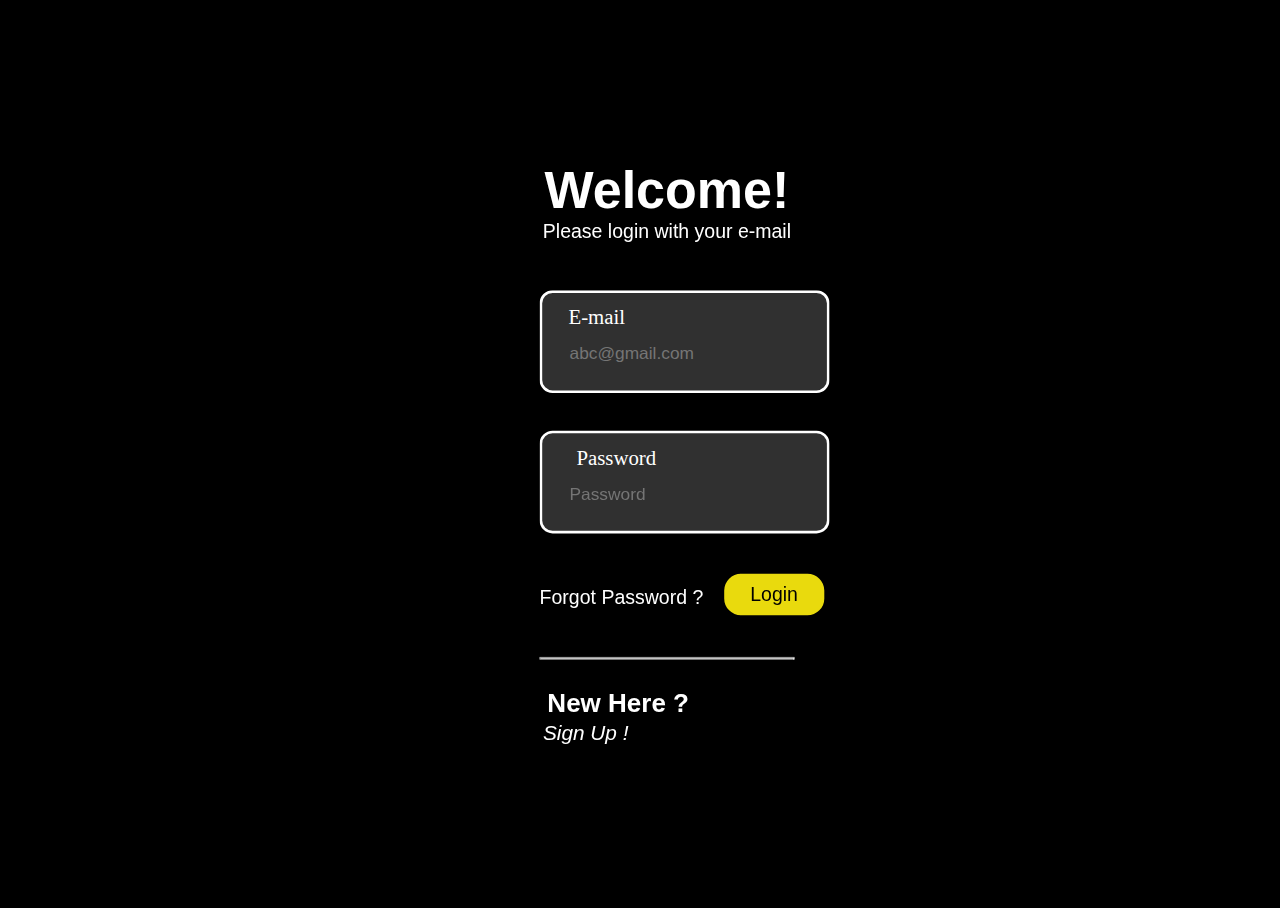
<file: Login Page/1st_page.html>
<!DOCTYPE html>
<html lang="en">
<head>
    <meta charset="UTF-8">
    <meta name="viewport" content="width=device-width, initial-scale=1.0">
    <title>Login Page</title>
    <link rel="stylesheet" href="main.css">
</head>
<body>
    <div class="mainbox">
        <div class="welcome">
            <h1>Welcome!</h1>
            <br>
            <p>Please login with your e-mail</p>
            <br>
           
            <br>
            <br>
            <div class="email">
                <label for="email" id="email">E-mail</label>
                <br>
                <input type="email" id="emailbox" placeholder="abc@gmail.com" required="@">
            </div>
            <br>
            <br>
            <br>
            <br>
            <br>
            <br>
            <div class="password">
                <label for="password" id="password">Password</label>
                <br>
                <input type="password" id="passwordbox" placeholder="Password">
            </div>
            <br>
            <div class="transmod">
                <div>
                    <br>
                    <br>
                    <br>
                    <br>
                    <br>
                    <input type="submit" id="loginbutton" value="Login">
                    <div class="loginbutton">
                    </div>
                    <p><a href="#" target="_blank" id="forgotpass">Forgot Password ?</a></p>
                    <br>
                    
                </div>
                <!-- Continue everything above this div -->
                <br>
                 
                <hr>
                <br>
               <div class="footer">
                   <h3 id="newhere">New Here ?</h3>
                   <a href="#" id="signup" style="">Sign Up !</a>
               </div>
            
            </div>
            
        </div>
            

       

        <br>
        <br>
        <br>
        <br>
        <br>
    </div>
</body>
</html>
</file>
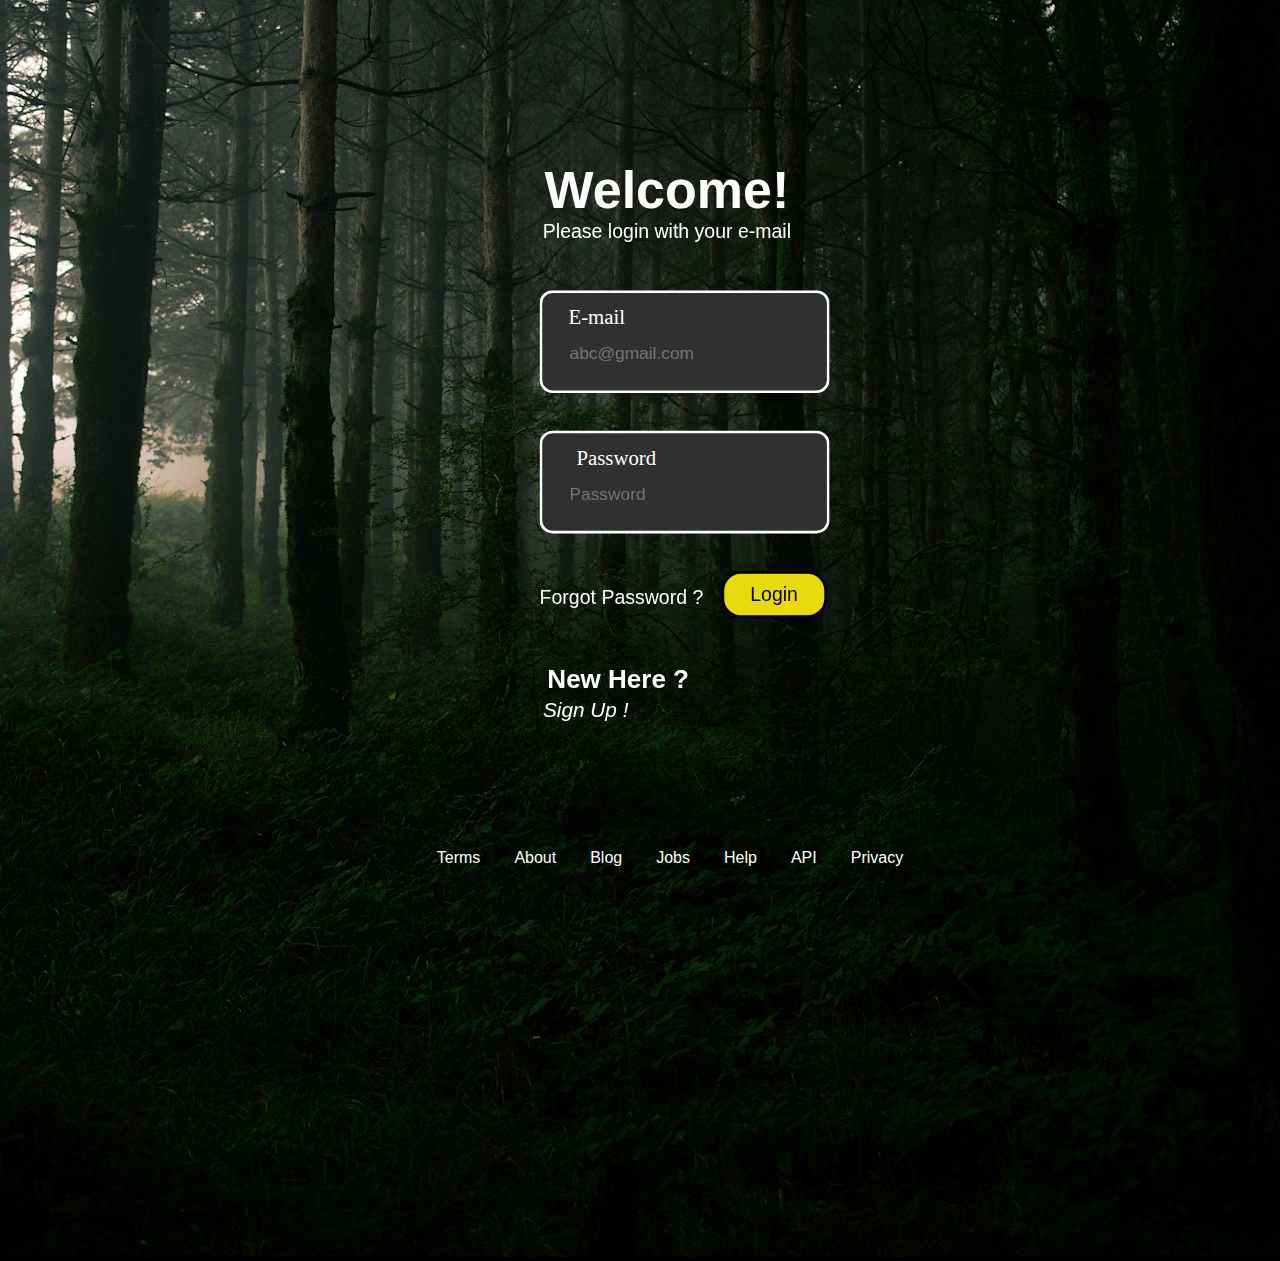
<file: Login Page/main.html>
<!DOCTYPE html>
<html lang="en">
    <head>
        <meta charset="UTF-8">
        <meta name="viewport" content="width=device-width, initial-scale=1.0">
        <title>Login Page</title>
        <link rel="stylesheet" href="main.css">
    </head>
    <body>
        <div class="bgimg">
            <img src="bg.jpg" id="stockimg" srcset="">
        </div>
        <div class="mainbox">
            <div class="welcome">
            <h1>Welcome!</h1>
            <br>
            <p>Please login with your e-mail</p>
            <br>
           
            <br>
            <br>
            <div class="email">
                <label for="email" id="email">E-mail</label>
                <br>
                <input type="email" id="emailbox" placeholder="abc@gmail.com" required="@">
            </div>
            <br>
            <br>
            <br>
            <br>
            <br>
            <br>
            <div class="password">
                <label for="password" id="password">Password</label>
                <br>
                <input type="password" id="passwordbox" placeholder="Password">
            </div>
            <br>
            <div class="transmod">
                <div>
                    <br>
                    <br>
                    <br>
                    <br>
                    <br>
                    <input type="button" id="loginbutton" value="Login" href="https://www.google.com/?zx=1761842636622&no_sw_cr=1" >
                    <div class="loginbutton">
                    </div>
                    <p><a href="https://accounts.google.com/signin/v2/usernamerecovery?continue=http%3A%2F%2Fsupport.google.com%2Fmail%2Fanswer%2F56256%3Fhl%3Den&dsh=S-670326946%3A1761842474208864&ec=GAZAdQ&flowEntry=ServiceLogin&flowName=GlifWebSignIn&hl=en&ifkv=ARESoU2I8F3dSUmyittS4Kkw9EY-8GAsHy3egGeP_ROmAThryVT6l1bsgjjAvwxDhpQhLFPKUdLE" target="_blank" id="forgotpass">Forgot Password ?</a></p>
                    <br>
                    
                </div>
                <!-- Continue everything above this div -->
                <br>
                 
                <!-- <hr id="hr"> -->
                <br>
               <div class="footer">
                   <h3 id="newhere">New Here ?</h3>
                   <a href="https://support.google.com/mail/answer/56256?hl=en" target="_blank"id="signup">Sign Up !</a>
               </div>
            
            </div>
            
        </div>
        <br>
        <br>
        <br>
        <br>
        <br>
    </div>

    <div class="footlinks">
        <a href="#" target="_blank">
            Terms
        </a>
        <a href="#" target="_blank">
            About
        </a>
        <a href="#" target="_blank">
            Blog
        </a>
        <a href="#" target="_blank">
            Jobs
        </a>
        <a href="#" target="_blank">
            Help
        </a>
        <a href="#" target="_blank">
            API
        </a>
        <a href="#" target="_blank">
            Privacy
        </a>
    </div>
</body>
</html>
</file>
<file: main.css>
body{
    background-color: rgb(199, 199, 199);
    margin: 0px;
    font-family: Arial, Helvetica, sans-serif;
}


.google{
    text-align: center;
}

.google h1{
    margin: 0.2rem ; /* small vertical spacing */
    font-size: clamp(2.5rem, 8vw, 6rem);
    line-height: 1;
    padding: 0;
    /* tighten overall horizontal spacing slightly */
    letter-spacing: -0.1em;
}

.google h1 span{
    display: inline-block;
    margin: 0 0.05rem; /* smaller gap between letters */
    vertical-align: middle;
    
}

#G{ color: rgb(0, 162, 255); }
#O{ color: rgb(255, 2, 2); }
#o{ color: rgb(255, 217, 0); }
#g{ color: rgb(0, 195, 255); }
#l{ color: green; }
#e{ color: red; }

h1::first-letter{
    font-size: 150px;
}

h6{
    text-align:center;
    font-size: 20px;
    margin: 5px;
    padding-bottom: 15px;
}
.nav{
    background-color: rgb(41, 40, 40);
    margin:auto;
    padding: 10px;
    position:initial;
    overflow:hidden;
}

.nav li{
    color: rgb(255, 255, 255);
    text-decoration: none;
    padding: 7px 20px;
    display:inline;
    border:1px solid;
    border-color: rgb(104, 104, 104);
    border-radius: 7px;
}

.nav a{
    text-decoration: none;
    color: white;
}

.nav li:hover{
    background-color: rgb(255, 255, 255);
    border-color:rgb(46, 48, 48);
}

.nav li:hover a{
    color:rgb(0, 0, 0);
}

.body{
    margin:10px;
}
.sbar{
    text-align:center;
    font-size: 30px;
    padding-top: 20px;
}

.sbar h6{
    font-size: 39px;
}

.txtbdy{
    font-size: 20px;
    margin: 20px;
}

.txtbdy h1{
    font-style: italic;
}

.txtbdy h1::first-letter{
    font-size: 50px;
    margin: 0 0.05rem;
}
</file>
<file: Google/main.css>
body{
    background-image: linear-gradient(rgb(197, 197, 197) , rgb(97, 88, 88));
    margin: 0px;
    font-family: Arial, Helvetica, sans-serif;
}


.google{
    text-align: center;
    text-shadow: 09px 07px 7px rgb(0, 0, 0);
    padding-top: 28px ;
    padding-bottom: 28px ;
}
 #readhere{
    text-decoration: none;
 }
.google h3{
    text-shadow: 00px 00px 0px rgb(0, 0, 0);
}

.googlelogoaboutpage{  /* Adjustment configs on about.html*/
    padding-left: 14px;
}

.google h1{
    margin: 0.2rem ; /* small vertical spacing */
    font-size: clamp(2.5rem, 8vw, 6rem);
    line-height: 1;
    padding: 0;
    /* tighten overall horizontal spacing slightly */
    letter-spacing: -0.1em;
}

.google h1 span{
    display: inline-block;
    margin: 0.05rem; /* smaller gap between letters */
    vertical-align: middle;
    letter-spacing: -0.19em;
    
}

#G{ color: rgb(0, 162, 255); }
#O{ color: rgb(255, 2, 2); }
#o{ color: rgb(255, 217, 0); }
#g{ color: rgb(0, 195, 255); }
#l{ color: green; }
#e{ color: red; }

h1::first-letter{
    font-size: 150px;
}

h6{
    text-align:center;
    font-size: 20px;
    margin: 5px;
    padding-bottom: 15px;
}
.nav{
    background-image: linear-gradient(to right ,rgb(0, 0, 0) , rgb(48, 48, 48));
    margin:auto;
    padding: 14px;
    position:initial;
    overflow:hidden;
}

.nav li{
    color: rgb(255, 255, 255);
    text-decoration: none;
    padding: 7px 20px;
    display:inline;
    border:1px solid;
    border-color: rgb(104, 104, 104);
    border-radius: 7px;
}

.nav a{
    text-decoration: none;
    color: white;
}

.nav li:hover{
    background-color: rgb(255, 255, 255);
    border-color:rgb(46, 48, 48)
}

.nav li:hover a{
    color:rgb(0, 0, 0);
}

.body{
    margin:10px;
}
.sbar{
    text-align:center;
    font-size: 30px;
    padding-top: 20px;
}

.sbar h6{
    color:rgb(45, 48, 4);
    font-size: 39px;
    font-style: italic;
}

.searchbox{
    width: 300px; /* Sets the width of the input field */
    height: 50px;
    border: 1px solid;
    font-size: 25px;
    border-radius: 13px;
    background-color: rgb(235, 235, 235);
    
}

.txtbdy{
    font-size: 20px;
    margin: 20px;
}

.txtbdy h1{
    font-size: 40px;
    letter-spacing: -0.001em;
}

.txtbdy h1::first-letter{
    font-size: 40px;
    margin: 0 0.05rem;
}

.cpyright{
    text-align: center;
    margin: 10px;
}
</file>
<file: Login Page/main.css>
body{
    background-image: linear-gradient(rgb(0, 0, 0) , rgb(0, 0, 0));
    display: flex;
    align-items: center;
    justify-content: center;
    overflow:hidden;

}


.mainbox{
    background-color: rgba(0, 0, 0, 0);
    box-sizing: border-box;
    text-align: center;
    border: 2px solid rgba(0, 0, 0, 0);
    border-radius: 10px;
    width: 300px; /* reasonable default width */
    height: 500px; /* reasonable default height */
    display: flex;
    position: relative;
    left: 40px;
    padding: 20px;
    padding-left: 10px;
    transform:scale(1.3);
}

.mainbox:focus-within{
    transition: 2s;
    margin-right: 300px;
}

.bgimg{
    position:absolute;
    background-position: center center;
    background-size: cover;
    z-index: -1;
}

/* center the .mainbox in the viewport */
html ,body{
    height: 100%;
    margin: 0 px;
}

.welcome{
    padding-left: 30px;
}
 /* If we want the content in the center */

.welcome h1{
    display: inline;
    font-family:sans-serif;
    font-size:40px;
    color: white;
    margin: 0 px;
    transition: 1s;
}

.welcome p{
    display: inline;
    font-family: sans-serif;
    line-height: 3px;
    font-size:15px;
    color: white;
    /* transition: 1s; */
}

.email{
    position: fixed;
    /* display: block; */
    padding-bottom: 5px;
    border: 2px solid white;
    border-radius: 10px;
    background-color: rgb(48, 48, 48);
    transition: 0.2s;
    padding:10px;
}

.email:hover{
    background-color: white;
    padding-right: 50px;
    padding-bottom: 30px;
    #email{
        color:rgb(0, 0, 0);
    }
}

#email{
    padding-right: 135px;
    font-size: 10;
    color:white;
}

#emailbox{
    transition: 1s;
    border: 1px solid rgba(255, 255, 255, 0);
    background-color: rgba(255, 255, 255, 0);
    padding: 10px 10px;
}
#emailbox:focus{
    outline: none;

}

/* password block below */

.password{
    position: fixed;
    display: block;
    padding-top: 5px;
    border: 2px solid white;
    border-radius: 10px;
    background-color: rgb(48, 48, 48);
    transition: 0.2s;
    padding:10px;
}

.password:hover{
    background-color: white;
    padding-right: 50px;
    
    padding-bottom: 30px;
    #password{
        color:rgb(0, 0, 0);
    }

    .transmod{
        transition: 1S;
        display: block;
        padding-TOP: 40px;
    }
}

#password{
    padding-right: 105px;
    font-size: 10;
    color:white;
}

#passwordbox{
    transition: 1s;
    border: 1px solid rgba(255, 255, 255, 0);
    background-color: rgba(255, 255, 255, 0);
    padding: 10px 10px;
}
#passwordbox:focus{
    outline: none;
}



#forgotpass{
    display:inline-block;
    text-decoration: none;
    color: white;
    padding-right: 70px;
    line-height: 40px;
}

#signup{
    display:inline;
    text-decoration: none;
    color: white;
    padding-right: 105px;
    line-height: 30px;
}

#loginbutton{
    font-family:Verdana, Geneva, Tahoma, sans-serif;
    font-size: 15px;
    display:flex;
    align-items: center;
    justify-content:center;
    position:absolute;
    padding-right: 20px;
    padding-left: 20px;
    margin-left: 140px;
    border: 2px solid black;
    border-radius: 15px;
    background-color: rgb(233, 218, 13);
    transition: 0.5s;
    line-height: 30px;
}

#loginbutton:hover{
    transform: scale(1.1);
    cursor: pointer;
}

#hr{
    transition: 2s;
    position: fixed;
    display: block;
    padding-right: 394px;
    margin-left: -89px;
}

.footer{
    font-family:Verdana, Geneva, Tahoma, sans-serif
}
#newhere{
    display: inline;
    position: relative;
    color: rgb(255, 255, 255);
    padding-right: 75px;
    font-size: 20px;
    transition: 1s;
    line-height: 10px;
}

#signup{
    display:block;
    font-style: italic;
    position: relative;
    padding-right: 125px;
    line-height: 25px;
}
    
/* .banner{
    background-color: rgba(255, 255, 255, 0.555);
    border-radius:20px;
    margin-left: 30px;
    padding-left:120px;
    transition: 1s;
}
.banner:hover{
    transition: 0.2s;
    background-color: white;
    margin-left: 30px;
    padding-left:120px;
    padding-right: 0px;
} */

.footlinks a{
    color: white;
    text-decoration: none;
    display: inline-block;
    position: relative;
    top: 400px;
    padding-right: 30px;
    font-family: 'Trebuchet MS', 'Lucida Sans Unicode', 'Lucida Grande', 'Lucida Sans', Arial, sans-serif;
    text-align: center;
}

.footlinks{
    position:absolute;
    margin-left: 90px;
}
</file>
